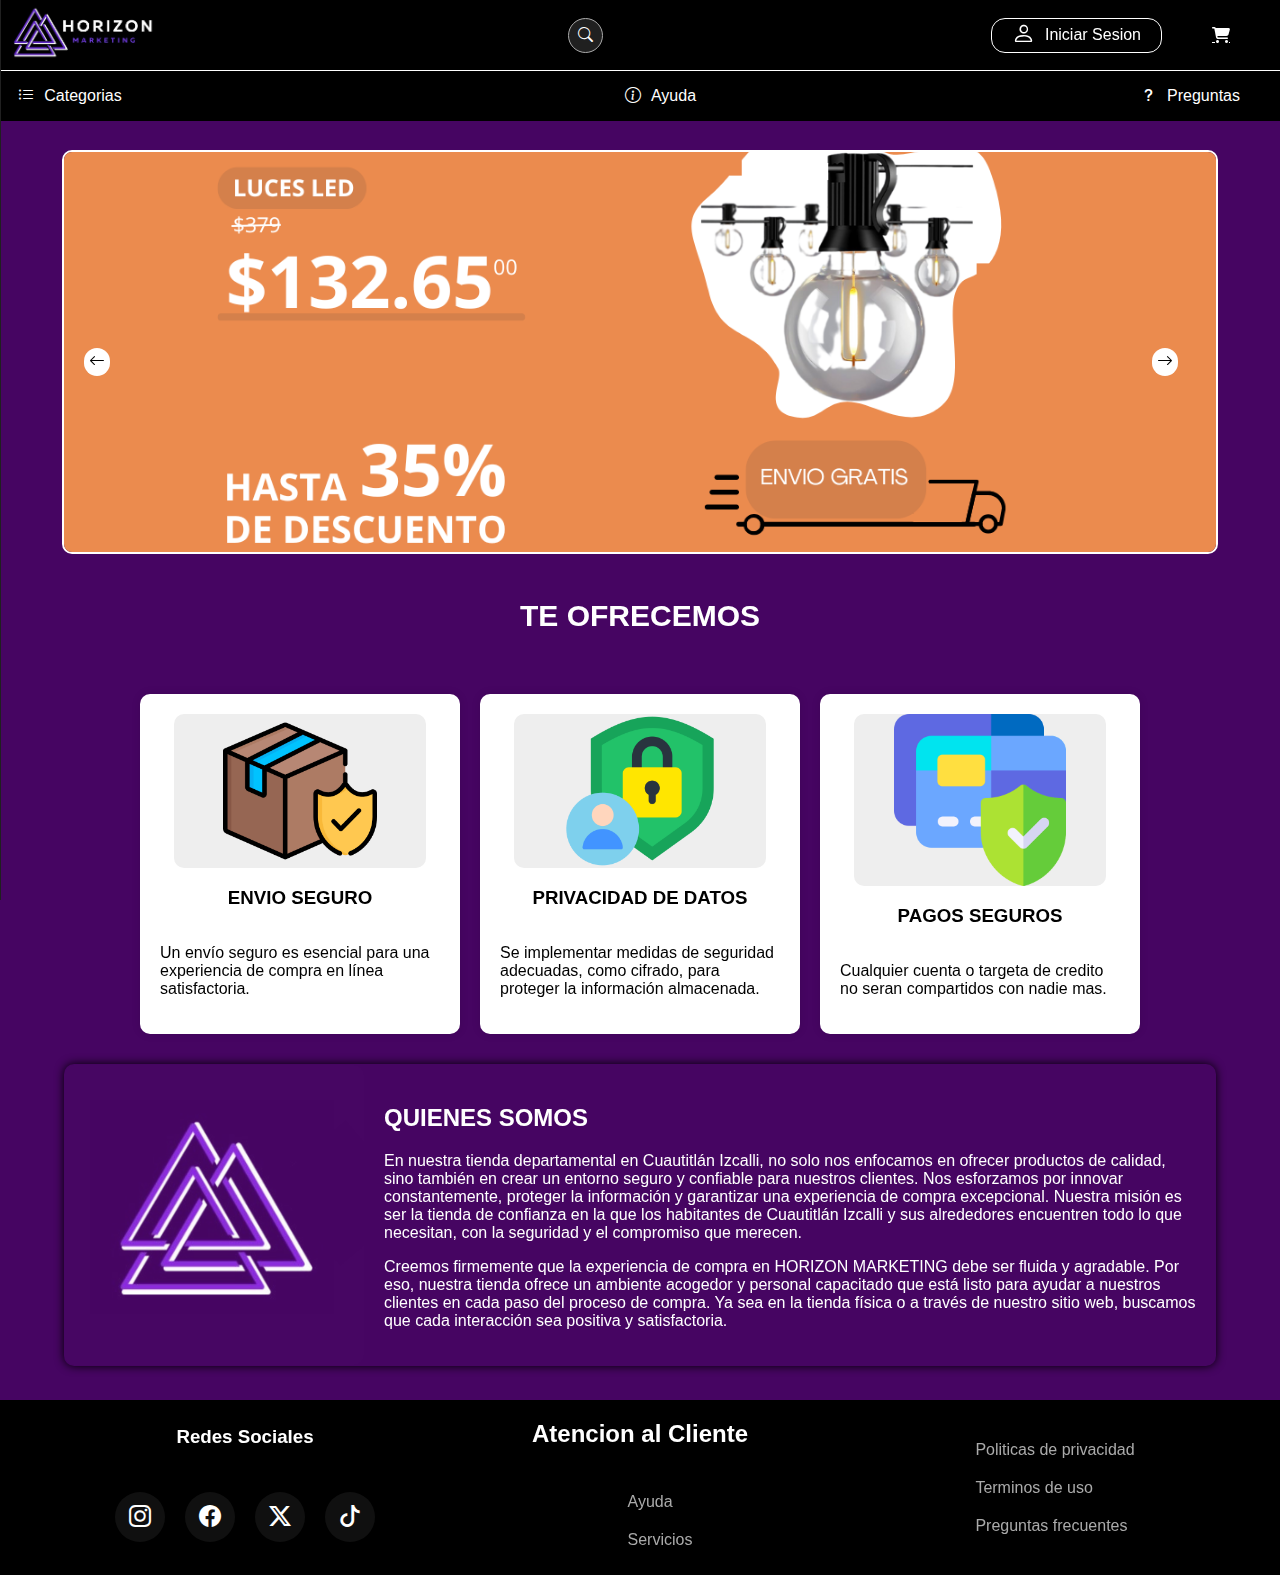
<file: HORIZON_ARR3GU1N/index.html>
<!DOCTYPE html>
<html lang="en">

<head>
    <meta charset="UTF-8">
    <meta name="viewport" content="width=device-width, initial-scale=1.0">
    <title>Principal</title>
    <link rel="stylesheet" href="css/index-styles.css">
    <link rel="stylesheet" href="https://cdn.jsdelivr.net/npm/bootstrap-icons@1.11.3/font/bootstrap-icons.min.css">
    <link rel="stylesheet" href="https://cdnjs.cloudflare.com/ajax/libs/font-awesome/6.2.1/css/all.min.css">
</head>
<body>

    <nav class="navegacion">
        <div class="logo">
            <img src="img/logo.jpg" alt="">
        </div>
        <div class="box-buscador">
            <input type="search" id="inp-buscador" placeholder="Buscar..." required>
            <label for="inp-buscador"><i class="bi bi-search"></i></label>
        </div>
        <div class="navegacion-box">
            <div class="registrar">
                <a href="login.html"><i class="bi bi-person"></i>Iniciar Sesion</a>
            </div>
            <div class="carrito">
                <a href="carrito.html"><i class="fas fa-shopping-cart"></i></a>
            </div>
            <div class="btn-menu">
                <button onclick="abrirMenu()"><i class="bi bi-list"></i></button>
            </div>
        </div>
        <div class="nav-1">
            <a class="btn-verCategoria" href=""><i class="bi bi-list-ul"></i>Categorias</a>
            <a class="Ayuda" href=""><i class="bi bi-info-circle"></i>Ayuda</a>
            <a class="Preguntas" href=""><i class="bi bi-question-lg"></i>Preguntas</a>
            <div class="categorias">
                <div class="box-categoria">
                    <a href="categorias/casa.html">
                        <img src="img/casa.png">
                        <h4>Hogar</h4>
                    </a>
                </div>
                <div class="box-categoria">
                    <a href="">
                        <img src="img/electrodomesticos.png">
                        <h4>Electrodomesticos</h4>
                    </a>
                </div>
                <div class="box-categoria">
                    <a href="">
                        <img src="img/ropa.png">
                        <h4>Ropa</h4>
                    </a>
                </div>
                <div class="box-categoria">
                    <a href="categorias/Baño.html">
                        <img src="img/baño.png">
                        <h4>Baño</h4>
                    </a>
                </div>
                <div class="box-categoria">
                    <a href="">
                        <img src="img/maquillage.png">
                        <h4>Maquillage</h4>
                    </a>
                </div>
                <div class="box-categoria">
                    <a href="">
                        <img src="img/jugetes.png">
                        <h4>Juegetes</h4>
                    </a>
                </div>
                <div class="box-categoria">
                    <a href="categorias/muebles.html">
                        <img src="img/muebles.png">
                        <h4>Muebles</h4>
                    </a>
                </div>
            </div>
        </div>
    </nav>

    <div class="menu">
        <h2>Menu</h2>
        <button id="cerrarMenu" onclick="cerrarMenu()">&times;</button>
        <ul class="ul-1-from-menu">
            <li><button onclick="abrirCategoriasDeMenu()"><i class="bi bi-list-ul"></i>Categorias</button></li>
            <li><a href="login.html"><i class="bi bi-person"></i>Iniciar Sesion</a></li>
            <li><a href="carrito.html"><i class="fas fa-shopping-cart"></i>Carrito</a></li>
            <li><button onclick="apaBusquedaFlotante()"><i class="bi bi-search"></i>Buscar</button></li>
        </ul>
        <ul class="ul-2-from-menu">
            <li><a href="#"><i class="bi bi-info-circle"></i>Ayuda</a></li>
            <li><a href="#"><i class="bi bi-question-lg"></i>Preguntas</a></li>
        </ul>
    </div>

    <div class="busqueda-from-menu">
        <div class="box-btn">
            <button id="desBusquedaFlotante" onclick="desBusquedaFlotante()"> &times;</button>
        </div>
        <h2>Buscador</h2>
        <p>Ingresa el articulo que quieres buscar.</p>
        <div class="box-inp-busqueda">
            <label for=""><i class="bi bi-search"></i></label>
            <input type="text" placeholder="Buscar...">
        </div>
    </div>

    <div class="categorias-form-menu">
        <h2>Categorias</h2>
        <button onclick="cerrarCategoriasDeMenu()">&times;</button>
        <ul>
            <li>
                <a href="categorias/casa.html">
                    <img src="img/casa.png" alt="">
                    <h4>Hogar</h4>
                </a>
            </li>
            <li>
                <a href="">
                    <img src="img/electrodomesticos.png" alt="">
                    <h4>Electrodomesticos</h4>
                </a>
            </li>
            <li>
                <a href="">
                    <img src="img/ropa.png" alt="">
                    <h4>Ropa</h4>
                </a>
            </li>
            <li>
                <a href="">
                    <img src="img/baño.png" alt="">
                    <h4>Baño</h4>
                </a>
            </li>
            <li>
                <a href="">
                    <img src="img/maquillage.png" alt="">
                    <h4>Maquillage</h4>
                </a>
            </li>
            <li>
                <a href="">
                    <img src="img/jugetes.png" alt="">
                    <h4>Juguetes</h4>
                </a>
            </li>
            <li>
                <a href="categorias/muebles.html">
                    <img src="img/muebles.png" alt="">
                    <h4>Muebles</h4>
                </a>
            </li>
        </ul>
    </div>

    <!--
    <div class="root">
        <div class="media"> -->
            <div class="box-cate">
                <div class="box-carosel-ofertas">
                    <div class="boxes">
                        <img src="img/anuncios/oferta1.png" alt="">
                    </div>
                    <div class="boxes">
                        <img src="img/anuncios/oferta2.png" alt="">
                    </div>
                    <div class="boxes">
                        <img src="img/anuncios/oferta3.png" alt="">
                    </div>
                </div>
                <ul class="puntos">
                    <li class="punto punto1"><i class="bi bi-arrow-left"></i></li>
                    <li class="punto punto2"><i class="bi bi-arrow-right"></i></li>
                </ul>
            </div>
            <h2 class="titulo-1">TE OFRECEMOS</h2>
            <div class="box-acciones">
                <div class="box">
                    <div class="box-img">
                        <img src="./img/ofrecimientos/seguro-de-entrega.png" alt="">
                    </div>
                    <h3>ENVIO SEGURO</h3>
                    <p>Un envío seguro es esencial para una experiencia de compra en línea satisfactoria.</p>
                </div>
                <div class="box">
                    <div class="box-img">
                        <img src="./img/ofrecimientos/informacion-personal.png" alt="">
                    </div>
                    <h3>PRIVACIDAD DE DATOS</h3>
                    <p>Se implementar medidas de seguridad adecuadas, como cifrado, para proteger la información almacenada.</p>
                </div>
                <div class="box">
                    <div class="box-img">
                        <img src="./img/ofrecimientos/pago-seguro.png" alt="">
                    </div>
                    <h3>PAGOS SEGUROS</h3>
                    <p>Cualquier cuenta o targeta de credito no seran compartidos con nadie mas.</p>
                </div>
            </div>
            <div class="box-des-1">
                <div class="quienesSomos">
                    <img class="logo-img-somos" src="img/logo-1_2.png" alt="">
                    <div class="info">
                        <h2>QUIENES SOMOS</h2>
                        <p>En nuestra tienda departamental en Cuautitlán Izcalli, no solo nos enfocamos en ofrecer productos de calidad, sino también en crear un entorno seguro y confiable para nuestros clientes. Nos esforzamos por innovar constantemente, proteger la información y garantizar una experiencia de compra excepcional. Nuestra misión es ser la tienda de confianza en la que los habitantes de Cuautitlán Izcalli y sus alrededores encuentren todo lo que necesitan, con la seguridad y el compromiso que merecen.</p>
                        <p>Creemos firmemente que la experiencia de compra en HORIZON MARKETING debe ser fluida y agradable. Por eso, nuestra tienda ofrece un ambiente acogedor y personal capacitado que está listo para ayudar a nuestros clientes en cada paso del proceso de compra. Ya sea en la tienda física o a través de nuestro sitio web, buscamos que cada interacción sea positiva y satisfactoria.</p>
                    </div>
                </div>
            </div>
            <br>
            <br><br>
        <!-- </div> 
    </div>-->
    <footer>
        <div class="redes">
            <h3>Redes Sociales</h3>
            <ul>
                <li>
                    <a class="btn-ins" href="#">
                        <i class="bi bi-instagram"></i>
                        <span>Instagram</span>
                    </a>
                </li>
                <li>
                    <a class="btn-face" href="#">
                        <i class="bi bi-facebook"></i>
                        <span>Facebook</span>
                    </a>
                </li>
                <li>
                    <a class="btn-x" href="#">
                        <i class="bi bi-twitter-x"></i>
                        <span>Twitter</span>
                    </a>
                </li>
                <li>
                    <a class="btn-tiktok" href="#">
                        <i class="bi bi-tiktok"></i>
                        <span>TikTok</span>
                    </a>
                </li>
            </ul>
        </div>
        <div class="atencionCliente">
            <h2>Atencion al Cliente</h2>
            <ul>
                <li><a href="#">Ayuda</a></li>
                <li><a href="#">Servicios</a></li>
            </ul>
        </div>
        <div class="politicas">
            <ul>
                <li><a href="#">Politicas de privacidad</a></li>
                <li><a href="#">Terminos de uso</a></li>
                <li><a href="#">Preguntas frecuentes</a></li>
            </ul>
        </div>
    </footer>

    <script src="./js/index-script.js"></script>
</body>

</html>
</file>
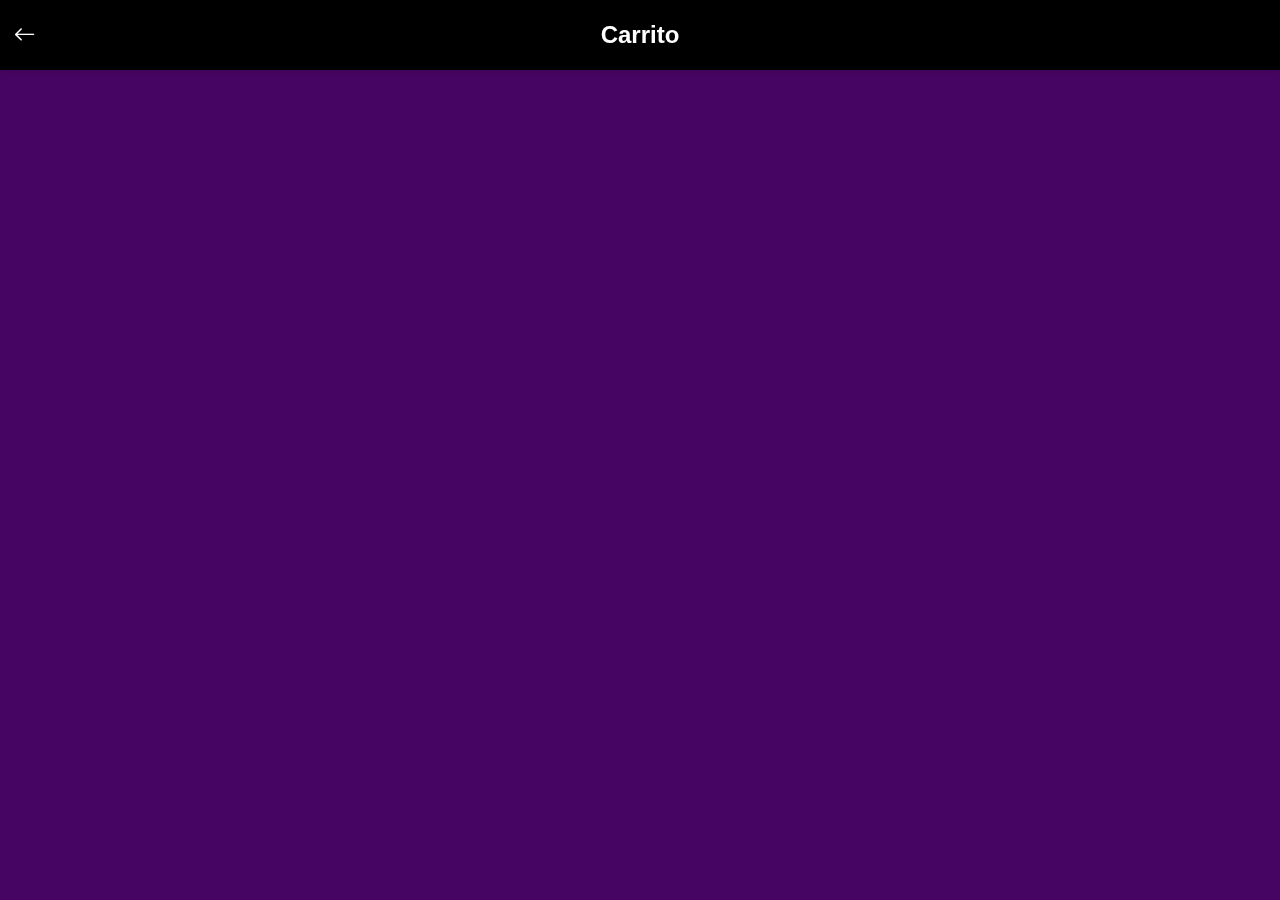
<file: HORIZON_ARR3GU1N/carrito.html>
<!DOCTYPE html>
<html lang="en">
<head>
    <meta charset="UTF-8">
    <meta name="viewport" content="width=device-width, initial-scale=1.0">
    <title>Document</title>
    <link rel="stylesheet" href="css/carrito.css">
    <link rel="stylesheet" href="https://cdn.jsdelivr.net/npm/bootstrap-icons@1.11.3/font/bootstrap-icons.min.css">
</head>
<body>
    
    <nav class="navegacion">
        <div class="link-regresar">
            <a href="index.html">
                <i class="bi bi-arrow-left"></i>
            </a>
        </div>
        <div class="title">
            <h2>Carrito</h2>
        </div>
    </nav>

</body>
</html>
</file>
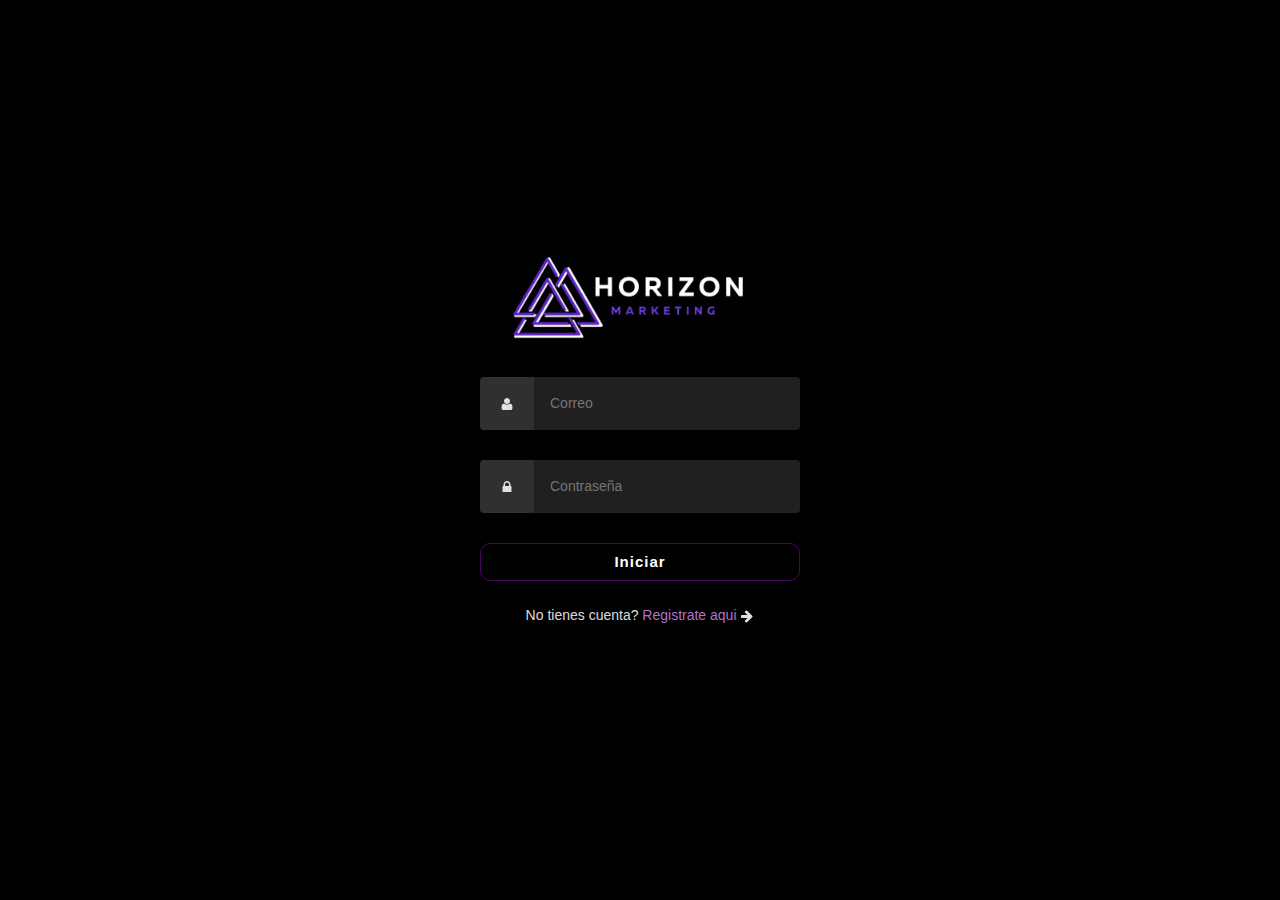
<file: HORIZON_ARR3GU1N/login.html>
<!DOCTYPE html>
<html lang="en">
<head>
    <meta charset="UTF-8">
    <meta name="viewport" content="width=device-width, initial-scale=1.0">
    <title>login</title>
   <link rel="stylesheet" href="css/login-styles.css">
</head>
<body class="align">

    <div class="grid">
      <form action="https://httpbin.org/post" method="POST" class="form login">
        
        <img src="img/logo.jpg" alt="" style="display: block; margin-left: auto; margin-right: auto; width: 300px;">
            <div class="form__field">
          <label for="login__username"><svg class="icon">
              <use xlink:href="#icon-user"></use>
            </svg><span class="hidden">username</span></label>
          <input autocomplete="username" id="login__username" type="text" name="username" class="form__input" placeholder="Correo" required>
        </div>
  
        <div class="form__field">
          <label for="login__password"><svg class="icon">
              <use xlink:href="#icon-lock"></use>
            </svg><span class="hidden">password</span></label>
          <input id="login__password" type="password" name="password" class="form__input" placeholder="Contraseña" required>
        </div>
  
        <div class="form__field">
          <input type="submit" value="Iniciar">
        </div>
  
      </form>
  
      <p class="text--center">No tienes cuenta? <a href="registrar.html">Registrate aqui</a> <svg class="icon">
          <use xlink:href="#icon-arrow-right"></use>
        </svg></p>
  
    </div>
  
    <svg xmlns="http://www.w3.org/2000/svg" class="icons">
      <symbol id="icon-arrow-right" viewBox="0 0 1792 1792">
        <path d="M1600 960q0 54-37 91l-651 651q-39 37-91 37-51 0-90-37l-75-75q-38-38-38-91t38-91l293-293H245q-52 0-84.5-37.5T128 1024V896q0-53 32.5-90.5T245 768h704L656 474q-38-36-38-90t38-90l75-75q38-38 90-38 53 0 91 38l651 651q37 35 37 90z" />
      </symbol>
      <symbol id="icon-lock" viewBox="0 0 1792 1792">
        <path d="M640 768h512V576q0-106-75-181t-181-75-181 75-75 181v192zm832 96v576q0 40-28 68t-68 28H416q-40 0-68-28t-28-68V864q0-40 28-68t68-28h32V576q0-184 132-316t316-132 316 132 132 316v192h32q40 0 68 28t28 68z" />
      </symbol>
      <symbol id="icon-user" viewBox="0 0 1792 1792">
        <path d="M1600 1405q0 120-73 189.5t-194 69.5H459q-121 0-194-69.5T192 1405q0-53 3.5-103.5t14-109T236 1084t43-97.5 62-81 85.5-53.5T538 832q9 0 42 21.5t74.5 48 108 48T896 971t133.5-21.5 108-48 74.5-48 42-21.5q61 0 111.5 20t85.5 53.5 62 81 43 97.5 26.5 108.5 14 109 3.5 103.5zm-320-893q0 159-112.5 271.5T896 896 624.5 783.5 512 512t112.5-271.5T896 128t271.5 112.5T1280 512z" />
      </symbol>
    </svg>
  
  </body>
</html>
</file>
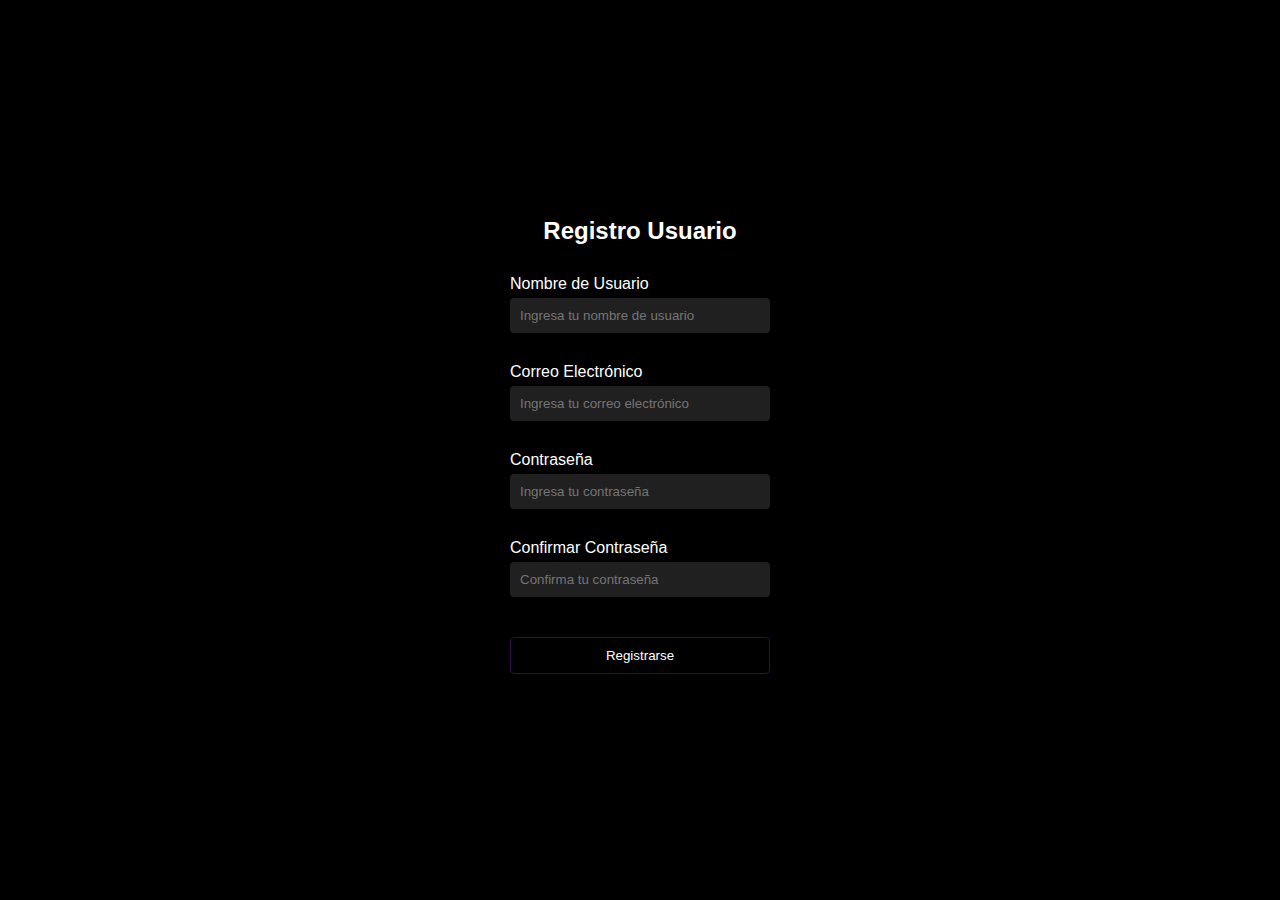
<file: HORIZON_ARR3GU1N/registrar.html>
<!DOCTYPE html>
<html lang="es">
<head>
    <meta charset="UTF-8">
    <meta name="viewport" content="width=device-width, initial-scale=1.0">
    <title>Formulario de Registro</title>
    <link rel="stylesheet" href="css/registrar-styles.css">
</head>
<body>
    <div class="container">
        <h2>Registro Usuario</h2>
        <form id="registerForm" onsubmit="return validateForm()">
            <div class="box-input">
                <label for="username">Nombre de Usuario</label>
                <input type="text" id="username" name="username" placeholder="Ingresa tu nombre de usuario">
            </div>
            <div class="box-input">
                <label for="email">Correo Electrónico</label>
                <input type="email" id="email" name="email" placeholder="Ingresa tu correo electrónico">
            </div>
            <div class="box-input">
                <label for="password">Contraseña</label>
                <input type="password" id="password" name="password" placeholder="Ingresa tu contraseña">
            </div>
            <div class="box-input">
                <label for="confirmPassword">Confirmar Contraseña</label>
                <input type="password" id="confirmPassword" name="confirmPassword" placeholder="Confirma tu contraseña">
            </div>
            <button type="submit">Registrarse</button>
        </form>
        <p id="errorMessage" class="error"></p>
    </div>
    <script src="js/registrar-script.js"></script>
</body>
</html>
</file>
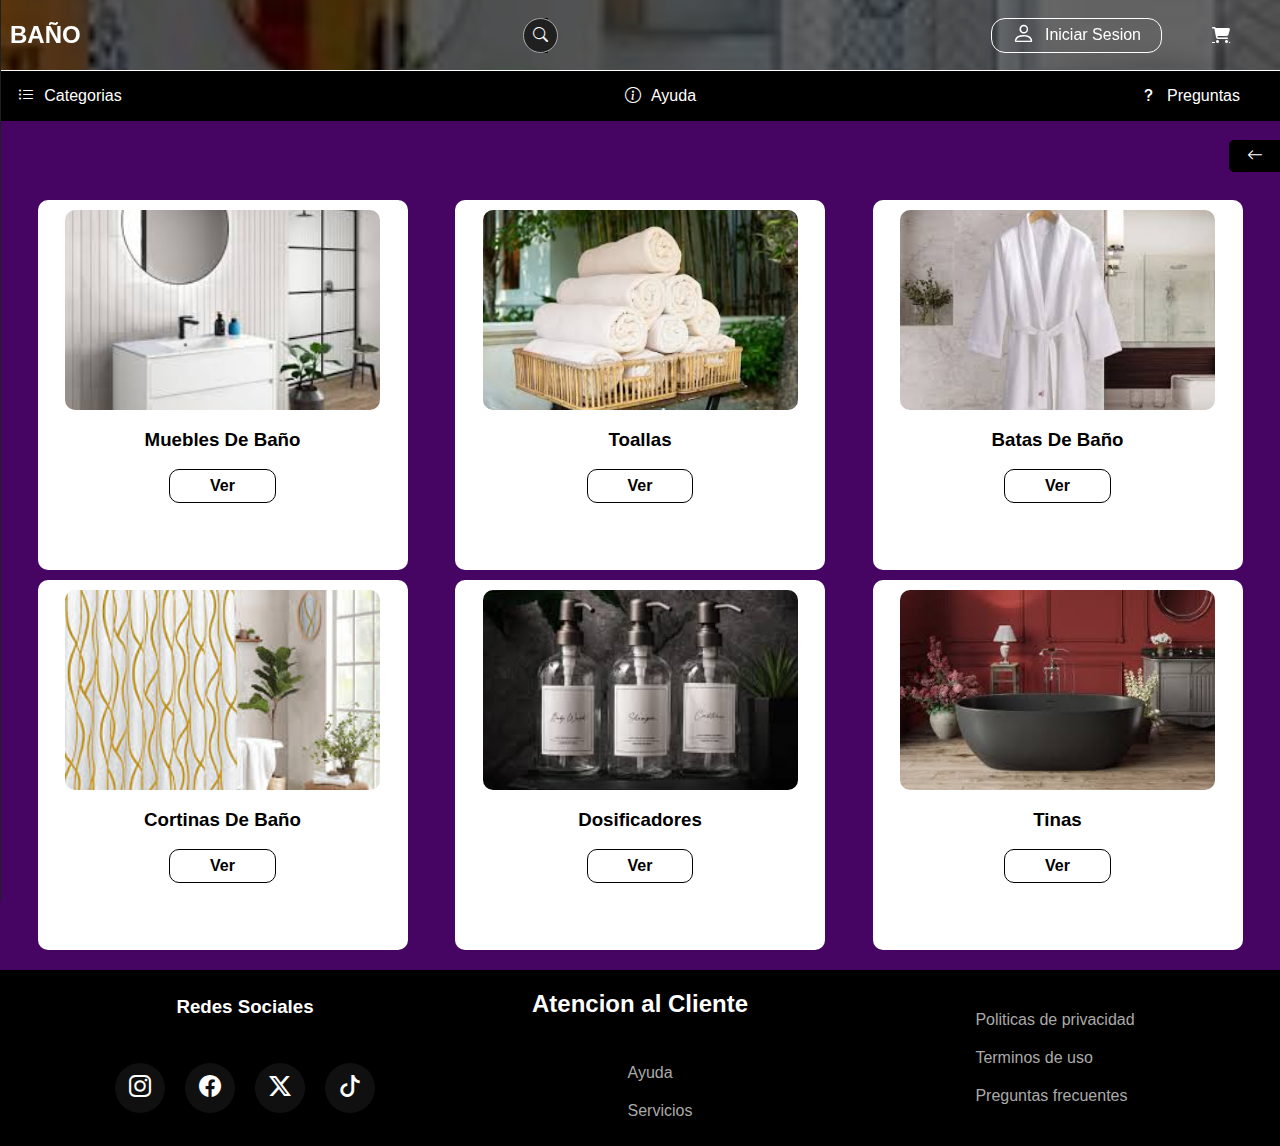
<file: HORIZON_ARR3GU1N/categorias/Baño.html>
<!DOCTYPE html>
<html lang="en">
<head>
    <meta charset="UTF-8">
    <meta name="viewport" content="width=device-width, initial-scale=1.0">
    <title>HOGAR</title>
    <link rel="stylesheet" href="../css/categoria.css">
    <link rel="stylesheet" href="https://cdn.jsdelivr.net/npm/bootstrap-icons@1.11.3/font/bootstrap-icons.min.css">
    <link rel="stylesheet" href="https://cdnjs.cloudflare.com/ajax/libs/font-awesome/6.2.1/css/all.min.css">
</head>
<body>
    
    <nav class="navegacion">
        <img src="../img/baño/Titulo.jpg" alt="">
        <div class="cat">
            <h2>BAÑO</h2>
        </div>
        <div class="box-buscador">
            <input type="search" id="inp-buscador" placeholder="Buscar..." required>
            <label for="inp-buscador"><i class="bi bi-search"></i></label>
        </div>
        <div class="navegacion-box">
            <div class="registrar">
                <a href="../login.html"><i class="bi bi-person"></i>Iniciar Sesion</a>
            </div>
            <div class="carrito">
                <a href="../carrito.html"><i class="fas fa-shopping-cart"></i></a>
            </div>
            <div class="btn-menu">
                <button onclick="abrirMenu()"><i class="bi bi-list"></i></button>
            </div>
        </div>
        <div class="nav-1">
            <a class="btn-verCategoria" href=""><i class="bi bi-list-ul"></i>Categorias</a>
            <a class="Ayuda" href=""><i class="bi bi-info-circle"></i>Ayuda</a>
            <a class="Preguntas" href=""><i class="bi bi-question-lg"></i>Preguntas</a>
            <div class="categorias">
                <div class="box-categoria">
                    <a href="../categorias/casa.html">
                        <img src="../img/casa.png">
                        <h4>Hogar</h4>
                    </a>
                </div>
                <div class="box-categoria">
                    <a href="">
                        <img src="../img/electrodomesticos.png">
                        <h4>Electrodomesticos</h4>
                    </a>
                </div>
                <div class="box-categoria">
                    <a href="">
                        <img src="../img/ropa.png">
                        <h4>Ropa</h4>
                    </a>
                </div>
                <div class="box-categoria">
                    <a href="../categorias/Baño.html">
                        <img src="../img/baño.png">
                        <h4>Baño</h4>
                    </a>
                </div>
                <div class="box-categoria">
                    <a href="">
                        <img src="../img/maquillage.png">
                        <h4>Maquillage</h4>
                    </a>
                </div>
                <div class="box-categoria">
                    <a href="">
                        <img src="../img/jugetes.png">
                        <h4>Juegetes</h4>
                    </a>
                </div>
                <div class="box-categoria">
                    <a href="../categorias/muebles.html">
                        <img src="../img/muebles.png">
                        <h4>Muebles</h4>
                    </a>
                </div>
            </div>
        </div>
        <a class="btn-regresar" href="../index.html"><i class="bi bi-arrow-left"></i></a>
    </nav>

    <div class="menu">
        <h2>Menu</h2>
        <button id="cerrarMenu" onclick="cerrarMenu()">&times;</button>
        <ul class="ul-1-from-menu">
            <li><button onclick="abrirCategoriasDeMenu()"><i class="bi bi-list-ul"></i>Categorias</button></li>
            <li><a href="../login.html"><i class="bi bi-person"></i>Iniciar Sesion</a></li>
            <li><a href="../carrito.html"><i class="fas fa-shopping-cart"></i>Carrito</a></li>
            <li><button onclick="apaBusquedaFlotante()"><i class="bi bi-search"></i>Buscar</button></li>
        </ul>
        <ul class="ul-2-from-menu">
            <li><a href="#"><i class="bi bi-info-circle"></i>Ayuda</a></li>
            <li><a href="#"><i class="bi bi-question-lg"></i>Preguntas</a></li>
        </ul>
    </div>

    <div class="busqueda-from-menu">
        <div class="box-btn">
            <button id="desBusquedaFlotante" onclick="desBusquedaFlotante()"> &times;</button>
        </div>
        <h2>Buscador</h2>
        <p>Ingresa el articulo que quieres buscar.</p>
        <div class="box-inp-busqueda">
            <label for=""><i class="bi bi-search"></i></label>
            <input type="text" placeholder="Buscar...">
        </div>
    </div>

    <div class="categorias-form-menu">
        <h2>Categorias</h2>
        <button onclick="cerrarCategoriasDeMenu()">&times;</button>
        <ul>
            <li>
                <a href="../categorias/casa.html">
                    <img src="../img/casa.png" alt="">
                    <h4>Hogar</h4>
                </a>
            </li>
            <li>
                <a href="">
                    <img src="../img/electrodomesticos.png" alt="">
                    <h4>Electrodomesticos</h4>
                </a>
            </li>
            <li>
                <a href="">
                    <img src="../img/ropa.png" alt="">
                    <h4>Ropa</h4>
                </a>
            </li>
            <li>
                <a href="">
                    <img src="../img/baño.png" alt="">
                    <h4>Baño</h4>
                </a>
            </li>
            <li>
                <a href="">
                    <img src="../img/maquillage.png" alt="">
                    <h4>Maquillage</h4>
                </a>
            </li>
            <li>
                <a href="">
                    <img src="../img/jugetes.png" alt="">
                    <h4>Juguetes</h4>
                </a>
            </li>
            <li>
                <a href="../categorias/muebles.html">
                    <img src="../img/muebles.png" alt="">
                    <h4>Muebles</h4>
                </a>
            </li>
        </ul>
    </div>

    <div class="contenedor">
        <div class="producto">
            <div class="box-img">
                <img src="../img/baño/sc1.jpg" alt="">
            </div>
            <h3>Muebles De Baño</h3>
            <a href="../Productos/Productos_Baño.html">Ver</a>
        </div>
        <div class="producto">
            <div class="box-img">
                <img src="../img/baño/sc2.jpg" alt="">
            </div>
            <h3>Toallas</h3>
            <a href="../Productos/Productos_Toallas.html">Ver</a>
        </div>
        <div class="producto">
            <div class="box-img">
                <img src="../img/baño/sc3.jpg" alt="">
            </div>
            <h3>Batas De Baño</h3>
            <a href="">Ver</a>
        </div>
        <div class="producto">
            <div class="box-img">
                <img src="../img/baño/sc4.jpg" alt="">
            </div>
            <h3>Cortinas De Baño</h3>
            <a href="">Ver</a>
        </div>
        <div class="producto">
            <div class="box-img">
                <img src="../img/baño/sc5.jpg" alt="">
            </div>
            <h3>Dosificadores</h3>
            <a href="">Ver</a>
        </div>
        <div class="producto">
            <div class="box-img">
                <img src="../img/baño/sc6.jpg" alt="">
            </div>
            <h3>Tinas</h3>
            <a href="">Ver</a>
        </div>
    </div>
    <footer>
        <div class="redes">
            <h3>Redes Sociales</h3>
            <ul>
                <li>
                    <a class="btn-ins" href="#">
                        <i class="bi bi-instagram"></i>
                        <span>Instagram</span>
                    </a>
                </li>
                <li>
                    <a class="btn-face" href="#">
                        <i class="bi bi-facebook"></i>
                        <span>Facebook</span>
                    </a>
                </li>
                <li>
                    <a class="btn-x" href="#">
                        <i class="bi bi-twitter-x"></i>
                        <span>Twitter</span>
                    </a>
                </li>
                <li>
                    <a class="btn-tiktok" href="#">
                        <i class="bi bi-tiktok"></i>
                        <span>TikTok</span>
                    </a>
                </li>
            </ul>
        </div>
        <div class="atencionCliente">
            <h2>Atencion al Cliente</h2>
            <ul>
                <li><a href="#">Ayuda</a></li>
                <li><a href="#">Servicios</a></li>
            </ul>
        </div>
        <div class="politicas">
            <ul>
                <li><a href="#">Politicas de privacidad</a></li>
                <li><a href="#">Terminos de uso</a></li>
                <li><a href="#">Preguntas frecuentes</a></li>
            </ul>
        </div>
    </footer>

    <script src="../js/categorias-script.js"></script>
</body>
</html>
</file>
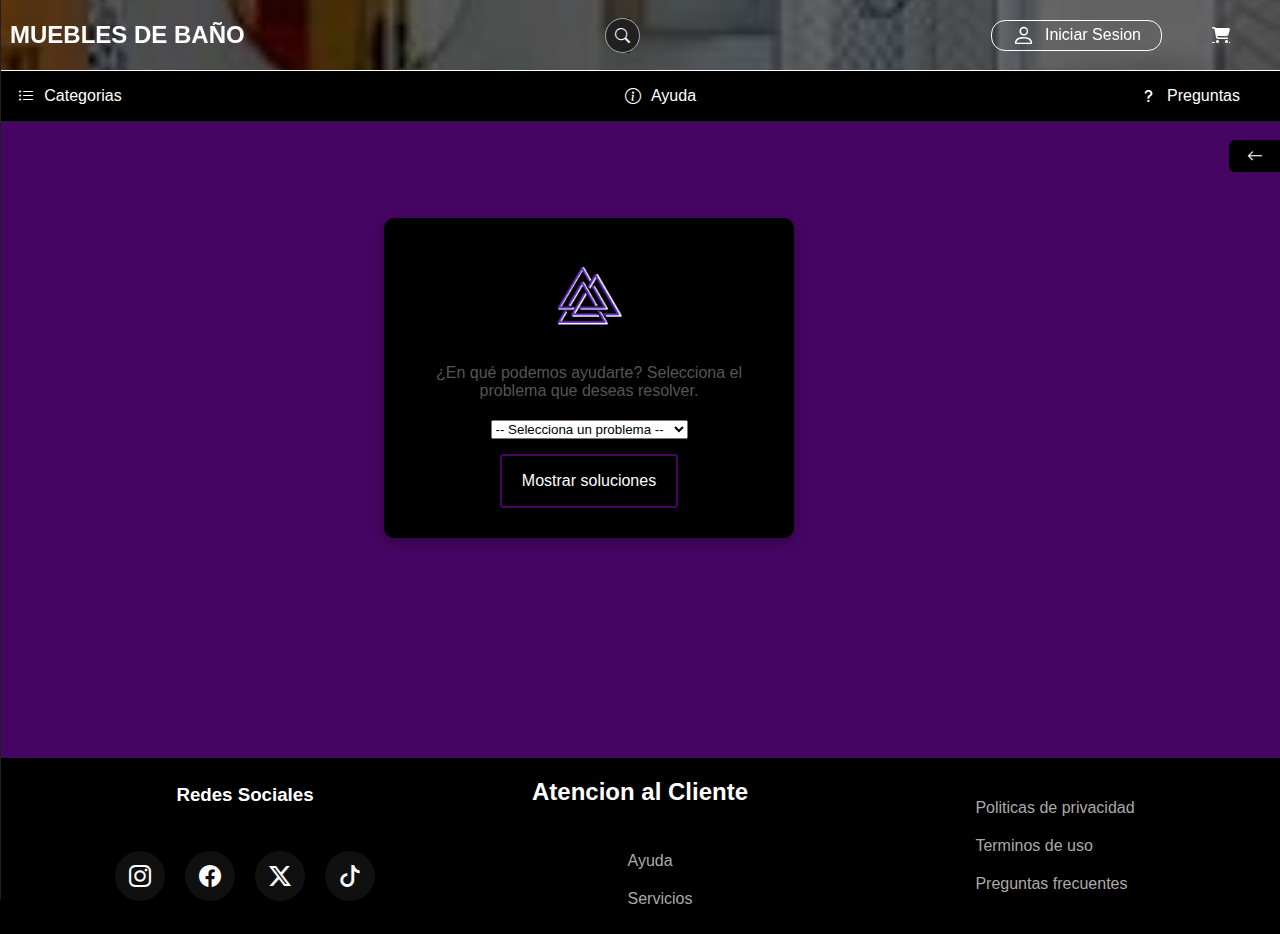
<file: HORIZON_ARR3GU1N/Productos/Ayuda.html>
<html lang="en">
<head>
    <meta charset="UTF-8">
    <meta name="viewport" content="width=device-width, initial-scale=1.0">
    <title>HOGAR</title>
    <link rel="stylesheet" href="../css/Ayuda.css">
    <link rel="stylesheet" href="https://cdn.jsdelivr.net/npm/bootstrap-icons@1.11.3/font/bootstrap-icons.min.css">
    <link rel="stylesheet" href="https://cdnjs.cloudflare.com/ajax/libs/font-awesome/6.2.1/css/all.min.css">
</head>
<body>
    
    <nav class="navegacion">
        <img src="../img/baño/Titulo.jpg" alt="">
        <div class="cat">
            <h2>MUEBLES DE BAÑO</h2>
        </div>
        <div class="box-buscador">
            <input type="search" id="inp-buscador" placeholder="Buscar..." required>
            <label for="inp-buscador"><i class="bi bi-search"></i></label>
        </div>
        <div class="navegacion-box">
            <div class="registrar">
                <a href="../login.html"><i class="bi bi-person"></i>Iniciar Sesion</a>
            </div>
            <div class="carrito">
                <a href="../carrito.html"><i class="fas fa-shopping-cart"></i></a>
            </div>
            <div class="btn-menu">
                <button onclick="abrirMenu()"><i class="bi bi-list"></i></button>
            </div>
        </div>
        <div class="nav-1">
            <a class="btn-verCategoria" href=""><i class="bi bi-list-ul"></i>Categorias</a>
            <a class="Ayuda" href=""><i class="bi bi-info-circle"></i>Ayuda</a>
            <a class="Preguntas" href=""><i class="bi bi-question-lg"></i>Preguntas</a>
            <div class="categorias">
                <div class="box-categoria">
                    <a href="../categorias/casa.html">
                        <img src="../img/casa.png">
                        <h4>Hogar</h4>
                    </a>
                </div>
                <div class="box-categoria">
                    <a href="">
                        <img src="../img/electrodomesticos.png">
                        <h4>Electrodomesticos</h4>
                    </a>
                </div>
                <div class="box-categoria">
                    <a href="">
                        <img src="../img/ropa.png">
                        <h4>Ropa</h4>
                    </a>
                </div>
                <div class="box-categoria">
                    <a href="../categorias/Baño.html">
                        <img src="../img/baño.png">
                        <h4>Baño</h4>
                    </a>
                </div>
                <div class="box-categoria">
                    <a href="">
                        <img src="../img/maquillage.png">
                        <h4>Maquillage</h4>
                    </a>
                </div>
                <div class="box-categoria">
                    <a href="">
                        <img src="../img/jugetes.png">
                        <h4>Juegetes</h4>
                    </a>
                </div>
                <div class="box-categoria">
                    <a href="../categorias/muebles.html">
                        <img src="../img/muebles.png">
                        <h4>Muebles</h4>
                    </a>
                </div>
            </div>
        </div>
        <a class="btn-regresar" href="../index.html"><i class="bi bi-arrow-left"></i></a>
    </nav>

    <div class="menu">
        <h2>Menu</h2>
        <button id="cerrarMenu" onclick="cerrarMenu()">&times;</button>
        <ul class="ul-1-from-menu">
            <li><button onclick="abrirCategoriasDeMenu()"><i class="bi bi-list-ul"></i>Categorias</button></li>
            <li><a href="../login.html"><i class="bi bi-person"></i>Iniciar Sesion</a></li>
            <li><a href="../carrito.html"><i class="fas fa-shopping-cart"></i>Carrito</a></li>
            <li><button onclick="apaBusquedaFlotante()"><i class="bi bi-search"></i>Buscar</button></li>
        </ul>
        <ul class="ul-2-from-menu">
            <li><a href="#"><i class="bi bi-info-circle"></i>Ayuda</a></li>
            <li><a href="#"><i class="bi bi-question-lg"></i>Preguntas</a></li>
        </ul>
    </div>

    <div class="busqueda-from-menu">
        <div class="box-btn">
            <button id="desBusquedaFlotante" onclick="desBusquedaFlotante()"> &times;</button>
        </div>
        <h2>Buscador</h2>
        <p>Ingresa el articulo que quieres buscar.</p>
        <div class="box-inp-busqueda">
            <label for=""><i class="bi bi-search"></i></label>
            <input type="text" placeholder="Buscar...">
        </div>
    </div>

    <div class="categorias-form-menu">
        <h2>Categorias</h2>
        <button onclick="cerrarCategoriasDeMenu()">&times;</button>
        <ul>
            <li>
                <a href="../categorias/casa.html">
                    <img src="../img/casa.png" alt="">
                    <h4>Hogar</h4>
                </a>
            </li>
            <li>
                <a href="">
                    <img src="../img/electrodomesticos.png" alt="">
                    <h4>Electrodomesticos</h4>
                </a>
            </li>
            <li>
                <a href="">
                    <img src="../img/ropa.png" alt="">
                    <h4>Ropa</h4>
                </a>
            </li>
            <li>
                <a href="">
                    <img src="../img/baño.png" alt="">
                    <h4>Baño</h4>
                </a>
            </li>
            <li>
                <a href="">
                    <img src="../img/maquillage.png" alt="">
                    <h4>Maquillage</h4>
                </a>
            </li>
            <li>
                <a href="">
                    <img src="../img/jugetes.png" alt="">
                    <h4>Juguetes</h4>
                </a>
            </li>
            <li>
                <a href="../categorias/muebles.html">
                    <img src="../img/muebles.png" alt="">
                    <h4>Muebles</h4>
                </a>
            </li>
        </ul>
    </div>
</div>
</div>

   ------------AYUDA-------------
   <div class="help-container">
    <img class="logo-img-somos" src="../img/logo-1_2.png" alt="">
    <p>¿En qué podemos ayudarte? Selecciona el problema que deseas resolver.</p>

    <div class="form-group">
        <select id="problemSelect">
            <option value="">-- Selecciona un problema --</option>
            <option value="pago">Problemas de pago</option>
            <option value="envio">Problemas con el envío</option>
            <option value="devoluciones">Problemas con devoluciones</option>
            <option value="cuenta">Problemas con mi cuenta</option>
            <option value="pagina">Problemas con la página web</option>
            <option value="otro">Otro problema</option>
        </select>
    </div>
    <a href="#" class="ov-btn-grow-skew-reverse" onclick="showSolutions()">Mostrar soluciones</a>
</div>
</div>

<!-- Modal -->
<div id="solutionModal" class="modal">
    <div class="modal-content">
        <span class="close-button" onclick="closeModal()">×</span>
        <h2>Soluciones sugeridas</h2>
        <div id="solutionContainer"></div>
    </div>
</div>

<script src="../js/Ayuda.js"></script>
</div>
</div>
    <footer>
        <div class="redes">
            <h3>Redes Sociales</h3>
            <ul>
                <li>
                    <a class="btn-ins" href="#">
                        <i class="bi bi-instagram"></i>
                        <span>Instagram</span>
                    </a>
                </li>
                <li>
                    <a class="btn-face" href="#">
                        <i class="bi bi-facebook"></i>
                        <span>Facebook</span>
                    </a>
                </li>
                <li>
                    <a class="btn-x" href="#">
                        <i class="bi bi-twitter-x"></i>
                        <span>Twitter</span>
                    </a>
                </li>
                <li>
                    <a class="btn-tiktok" href="#">
                        <i class="bi bi-tiktok"></i>
                        <span>TikTok</span>
                    </a>
                </li>
            </ul>
        </div>
        <div class="atencionCliente">
            <h2>Atencion al Cliente</h2>
            <ul>
                <li><a href="#">Ayuda</a></li>
                <li><a href="#">Servicios</a></li>
            </ul>
        </div>
        <div class="politicas">
            <ul>
                <li><a href="#">Politicas de privacidad</a></li>
                <li><a href="#">Terminos de uso</a></li>
                <li><a href="#">Preguntas frecuentes</a></li>
            </ul>
        </div>
    </footer>

    <script src="../js/categorias-script.js"></script>
</body>
</html>
</file>
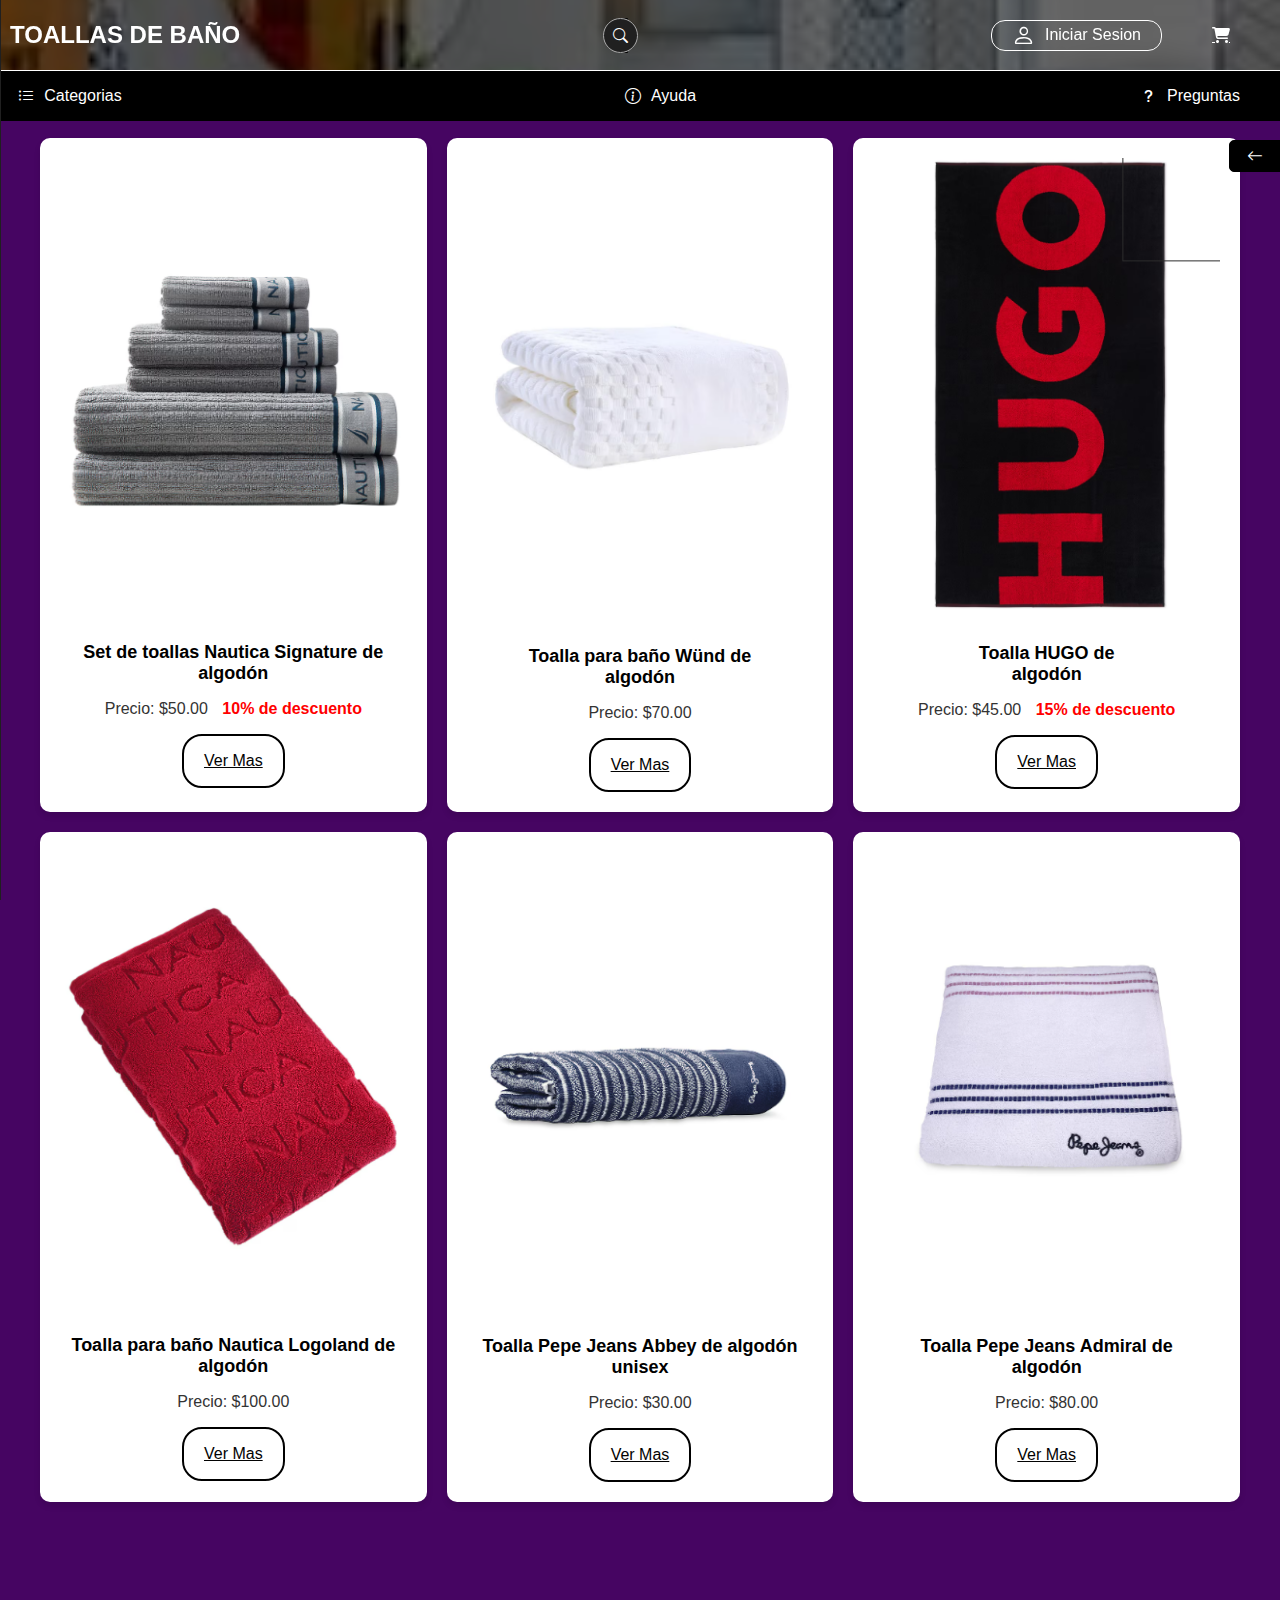
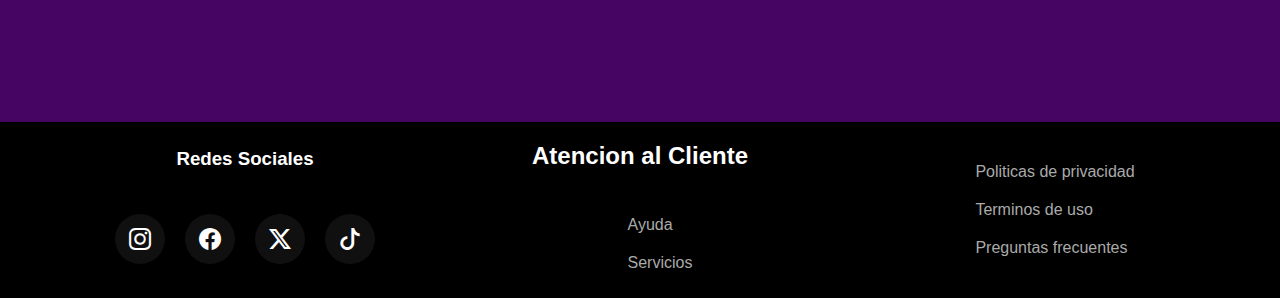
<file: HORIZON_ARR3GU1N/Productos/Productos_Toallas.html>
<html lang="en">
<head>
    <meta charset="UTF-8">
    <meta name="viewport" content="width=device-width, initial-scale=1.0">
    <title>HOGAR</title>
    <link rel="stylesheet" href="../css/Productos_Baño.css">
    <link rel="stylesheet" href="https://cdn.jsdelivr.net/npm/bootstrap-icons@1.11.3/font/bootstrap-icons.min.css">
    <link rel="stylesheet" href="https://cdnjs.cloudflare.com/ajax/libs/font-awesome/6.2.1/css/all.min.css">
</head>
<body>
    
    <nav class="navegacion">
        <img src="../img/baño/Titulo.jpg" alt="">
        <div class="cat">
            <h2>TOALLAS DE BAÑO</h2>
        </div>
        <div class="box-buscador">
            <input type="search" id="inp-buscador" placeholder="Buscar..." required>
            <label for="inp-buscador"><i class="bi bi-search"></i></label>
        </div>
        <div class="navegacion-box">
            <div class="registrar">
                <a href="../login.html"><i class="bi bi-person"></i>Iniciar Sesion</a>
            </div>
            <div class="carrito">
                <a href="../carrito.html"><i class="fas fa-shopping-cart"></i></a>
            </div>
            <div class="btn-menu">
                <button onclick="abrirMenu()"><i class="bi bi-list"></i></button>
            </div>
        </div>
        <div class="nav-1">
            <a class="btn-verCategoria" href=""><i class="bi bi-list-ul"></i>Categorias</a>
            <a class="Ayuda" href=""><i class="bi bi-info-circle"></i>Ayuda</a>
            <a class="Preguntas" href=""><i class="bi bi-question-lg"></i>Preguntas</a>
            <div class="categorias">
                <div class="box-categoria">
                    <a href="../categorias/casa.html">
                        <img src="../img/casa.png">
                        <h4>Hogar</h4>
                    </a>
                </div>
                <div class="box-categoria">
                    <a href="">
                        <img src="../img/electrodomesticos.png">
                        <h4>Electrodomesticos</h4>
                    </a>
                </div>
                <div class="box-categoria">
                    <a href="">
                        <img src="../img/ropa.png">
                        <h4>Ropa</h4>
                    </a>
                </div>
                <div class="box-categoria">
                    <a href="../categorias/Baño.html">
                        <img src="../img/baño.png">
                        <h4>Baño</h4>
                    </a>
                </div>
                <div class="box-categoria">
                    <a href="">
                        <img src="../img/maquillage.png">
                        <h4>Maquillage</h4>
                    </a>
                </div>
                <div class="box-categoria">
                    <a href="">
                        <img src="../img/jugetes.png">
                        <h4>Juegetes</h4>
                    </a>
                </div>
                <div class="box-categoria">
                    <a href="../categorias/muebles.html">
                        <img src="../img/muebles.png">
                        <h4>Muebles</h4>
                    </a>
                </div>
            </div>
        </div>
        <a class="btn-regresar" href="../index.html"><i class="bi bi-arrow-left"></i></a>
    </nav>

    <div class="menu">
        <h2>Menu</h2>
        <button id="cerrarMenu" onclick="cerrarMenu()">&times;</button>
        <ul class="ul-1-from-menu">
            <li><button onclick="abrirCategoriasDeMenu()"><i class="bi bi-list-ul"></i>Categorias</button></li>
            <li><a href="../login.html"><i class="bi bi-person"></i>Iniciar Sesion</a></li>
            <li><a href="../carrito.html"><i class="fas fa-shopping-cart"></i>Carrito</a></li>
            <li><button onclick="apaBusquedaFlotante()"><i class="bi bi-search"></i>Buscar</button></li>
        </ul>
        <ul class="ul-2-from-menu">
            <li><a href="#"><i class="bi bi-info-circle"></i>Ayuda</a></li>
            <li><a href="#"><i class="bi bi-question-lg"></i>Preguntas</a></li>
        </ul>
    </div>

    <div class="busqueda-from-menu">
        <div class="box-btn">
            <button id="desBusquedaFlotante" onclick="desBusquedaFlotante()"> &times;</button>
        </div>
        <h2>Buscador</h2>
        <p>Ingresa el articulo que quieres buscar.</p>
        <div class="box-inp-busqueda">
            <label for=""><i class="bi bi-search"></i></label>
            <input type="text" placeholder="Buscar...">
        </div>
    </div>

    <div class="categorias-form-menu">
        <h2>Categorias</h2>
        <button onclick="cerrarCategoriasDeMenu()">&times;</button>
        <ul>
            <li>
                <a href="../categorias/casa.html">
                    <img src="../img/casa.png" alt="">
                    <h4>Hogar</h4>
                </a>
            </li>
            <li>
                <a href="">
                    <img src="../img/electrodomesticos.png" alt="">
                    <h4>Electrodomesticos</h4>
                </a>
            </li>
            <li>
                <a href="">
                    <img src="../img/ropa.png" alt="">
                    <h4>Ropa</h4>
                </a>
            </li>
            <li>
                <a href="">
                    <img src="../img/baño.png" alt="">
                    <h4>Baño</h4>
                </a>
            </li>
            <li>
                <a href="">
                    <img src="../img/maquillage.png" alt="">
                    <h4>Maquillage</h4>
                </a>
            </li>
            <li>
                <a href="">
                    <img src="../img/jugetes.png" alt="">
                    <h4>Juguetes</h4>
                </a>
            </li>
            <li>
                <a href="../categorias/muebles.html">
                    <img src="../img/muebles.png" alt="">
                    <h4>Muebles</h4>
                </a>
            </li>
        </ul>
    </div>

   ------------PRODUCTOS-------------
   <div class="product-container">
    <div class="product">
        <img src="../img/baño/Toalla1.png" alt="Producto 1">
        <h3>Set de toallas Nautica Signature de algodón</h3>
        <p class="price">Precio: $50.00 <span class="discount">10% de descuento</span></p>
        <a href="#" class="ov-btn-grow-skew-reverse">Ver Mas</a>
    </div>

    <div class="product">
        <img src="../img/baño/Toalla2.png" alt="Producto 2">
        <h3>Toalla para baño Wünd de 
            <br>algodón</h3>
        <p class="price">Precio: $70.00</p>
        <a href="#" class="ov-btn-grow-skew-reverse">Ver Mas</a>
    </div>

    <div class="product">
        <img src="../img/baño/Toalla3.png" alt="Producto 3">
        <h3>Toalla HUGO de 
            <br>algodón</h3>
        <p class="price">Precio: $45.00 <span class="discount">15% de descuento</span></p>
        <a href="#" class="ov-btn-grow-skew-reverse">Ver Mas</a>
    </div>

    <div class="product">
        <img src="../img/baño/Toalla4.png" alt="Producto 4">
        <h3>Toalla para baño Nautica Logoland de algodón</h3>
        <p class="price">Precio: $100.00</p>
        <a href="#" class="ov-btn-grow-skew-reverse">Ver Mas</a>
    </div>

    <div class="product">
        <img src="../img/baño/Toalla5.png" alt="Producto 5">
        <h3>Toalla Pepe Jeans Abbey de algodón unisex</h3>
        <p class="price">Precio: $30.00</p>
        <a href="#" class="ov-btn-grow-skew-reverse">Ver Mas</a>
    </div>

    <div class="product">
        <img src="../img/baño/Toalla6.png" alt="Producto 6">
        <h3>Toalla Pepe Jeans Admiral de 
            <br>algodón</h3>
        <p class="price">Precio: $80.00</p>
        <a href="#" class="ov-btn-grow-skew-reverse">Ver Mas</a>
    </div>
</div>
</div>
    <footer>
        <div class="redes">
            <h3>Redes Sociales</h3>
            <ul>
                <li>
                    <a class="btn-ins" href="#">
                        <i class="bi bi-instagram"></i>
                        <span>Instagram</span>
                    </a>
                </li>
                <li>
                    <a class="btn-face" href="#">
                        <i class="bi bi-facebook"></i>
                        <span>Facebook</span>
                    </a>
                </li>
                <li>
                    <a class="btn-x" href="#">
                        <i class="bi bi-twitter-x"></i>
                        <span>Twitter</span>
                    </a>
                </li>
                <li>
                    <a class="btn-tiktok" href="#">
                        <i class="bi bi-tiktok"></i>
                        <span>TikTok</span>
                    </a>
                </li>
            </ul>
        </div>
        <div class="atencionCliente">
            <h2>Atencion al Cliente</h2>
            <ul>
                <li><a href="#">Ayuda</a></li>
                <li><a href="#">Servicios</a></li>
            </ul>
        </div>
        <div class="politicas">
            <ul>
                <li><a href="#">Politicas de privacidad</a></li>
                <li><a href="#">Terminos de uso</a></li>
                <li><a href="#">Preguntas frecuentes</a></li>
            </ul>
        </div>
    </footer>

    <script src="../js/categorias-script.js"></script>
</body>
</html>
</file>
<file: HORIZON_ARR3GU1N/css/index-styles.css>
body{
    background-color: #460562;
    font-family: 'Trebuchet MS', 'Lucida Sans Unicode', 'Lucida Grande', 'Lucida Sans', Arial, sans-serif;
    padding: 0;
    margin: 0;
    scrollbar-color: white black;
    overflow-x: hidden;

    display: flex;
    flex-direction: column;
    align-items: center;
}
:root{
    --background: rgb(255, 81, 211);
}
.navegacion{
    position: fixed;
    display: flex;
    align-items: center;
    justify-content: space-between;
    width: 100%;
    height: 70px;
    border-bottom: 3px solid var(--background);
    background-color: black;
    color: white;
    box-shadow: 0 0 10px rgba(0,0,0,0.1);
    z-index: 999;
}
.navegacion .enlaces li{
    list-style: none;
}
.navegacion .logo img{
    width: 180px;
}
.navegacion .nav-1{
    position: absolute;
    display: flex;
    align-items: center;
    justify-content: space-between;
    width: 100%;
    top: 100%;
    padding: 10px;
    height: 30px;
    background-color: black;
    left: 0;
    border-top: 1px solid white;
}
.navegacion .nav-1 .Ayuda, .Preguntas , .btn-verCategoria{
    color: white;   
    text-decoration: none;
    display: flex;
    align-items: center;
    justify-content: center;
    gap: 10px;
}
.Preguntas{
    position: relative;
    left: -50px;
}
.navegacion .nav-1 .btn-verCategoria{
    position: relative;
    width: 120px;
    height: 50px;
    color: white;
    text-decoration: none;
    background-color: transparent;
}
.navegacion .nav-1 .btn-verCategoria:hover ~.categorias {
    height: 450px;
    top: 100%;
}
.navegacion .nav-1 .btn-verCategoria:hover ~.categorias .box-categoria{
    position: relative;
}
.navegacion .categorias{
    position: absolute;
    display: flex;
    flex-direction: column;
    justify-content: center;
    align-items: center;
    left: 0; top: 100%;
    width: 200px;
    height: 0;
    background-color: #0a0a0a;
    border-radius: 0 0 10px 0;
    gap: 10px;
    transition: .3s;
    opacity: 1;
    z-index: 1;
    overflow: hidden;

    .box-categoria{
        position: absolute;
        width: 200px;
        height: 50px;

        a{
            display: flex;
            align-items: center;
            justify-content: center;
        }

        a img{
            position: absolute;
            height: 100%;
            object-fit: cover;
            width: 100%;
            filter: brightness(30%);
        }
        a h4{
            position: absolute;
            color: white;
            font-size: 20px;
            text-align: center;
            margin: 0;
            padding: 0;
        }
    }
}
.navegacion .categorias:hover{
    top: 100%;
    height: 450px;
}
.navegacion .categorias:hover .box-categoria{
    position: relative;
}
.navegacion-box{
    display: flex;
    align-items: center;
    justify-content: space-around;
}
.navegacion-box a{
    padding: 10px 50px;
}
.navegacion .navegacion-box .btn-menu{
    position: absolute;
    left: 86%;

    button{
        padding: 5px;
        font-size: 22px;
        background-color: transparent;
        color: white;
        border: none;
        cursor: pointer;
        display: none;
    }
}
.navegacion .box-buscador{
    position: relative;
    display: flex;
    align-items: center;
    justify-content: center;
    width: 200px;
    height: 30px;
}
.navegacion .box-buscador input{
    position: absolute;
    width: 0;
    height: 35px;
    padding-left: 10px;
    border-radius: 5px 0 0 5px;
    outline: none;
    background-color: transparent;
    color: white;
    border: 1px solid black;
    transition: .3s;
}
.navegacion .box-buscador label{
    position: absolute;
    display: flex;
    align-items: center;
    justify-content: center;
    width: 33px;
    height: 33px;
    border: 1px solid #aaa;
    border-radius: 50%;
    background-color: rgb(32, 32, 32);
    cursor: pointer;
    font-size: 15px;
    transition: .3s;
}
.navegacion .box-buscador input:focus,
.navegacion .box-buscador input:valid{
    width: 200px;
    border-color: white;
}
.navegacion .box-buscador input:focus ~label,
.navegacion .box-buscador input:valid ~label{
    transform: translateX(119px);
    border-radius: 0 5px 5px 0;
    transition: .3s;
}
.navegacion .registrar{
    position: relative;
    width: auto;

    a{  
        position: relative;
        display: flex;
        align-items: center;
        justify-content: center;
        gap: 10px;
        color: white;
        border: 1px solid white;
        padding: 3px 20px;
        border-radius: 14px;
        text-decoration: none;
    }
    a i{
        font-size: 23px;
    }
    a:hover{
        background-color: #202020;
    }
}

.navegacion .carrito{
    
    a{
        display: flex;
        align-items: center;
        color: white;
    }
}
.menu{
    position: fixed;
    display: flex;
    flex-direction: column;
    left: 0;
    top: 0;
    width: 300px;
    height: 100%;
    background-color: black;
    z-index: 999;
    border-right: 1px solid #202020;
    left: -300px;

    h2{
        padding: 10px;
        text-align: center;
        color: white;
    }
    #cerrarMenu{
        padding: 10px;
        position: absolute;
        left: 90%;
        font-size: 25px;
        color: red;
        border: none;
        background-color: transparent;
        cursor: pointer;
    }
}
.menu .ul-1-from-menu{
    position: relative;
    display: flex;
    flex-direction: column;
    gap: 10px;
    left: -20px;
    top: -10px;

    li{
        list-style: none;
        padding: 10px;

        button{  
            display: flex;
            align-items: center;
            gap: 10px;
            text-decoration: none;
            color: white;
            background-color: transparent;
            border: none;
            font-size: 15px;
            cursor: pointer;
        }
        a{
            display: flex;
            align-items: center;
            gap: 10px;
            text-decoration: none;
            color: white;
            background-color: transparent;
        }

    }
}
.menu .ul-2-from-menu{
    position: absolute;
    display: flex;
    align-items: center;
    justify-content: space-between;
    top: 88%;
    padding: 10px;
    width: 100%;
    height: auto;
    left: -10px;

    li{
        list-style: none;
        padding: 10px;

        a{  
            display: flex;
            align-items: center;
            gap: 5px;
            text-decoration: none;
            color: #aaa;
        }
    }
}
.busqueda-from-menu{
    position: fixed;
    display: flex;
    flex-direction: column;
    align-items: center;
    z-index: 999;
    background-color: rgba(0, 0, 0, 0.9);
    opacity: 1;
    left: 0;
    top: 0;
    width: 100%;
    height: 100%;
    color: white;
    padding: 20px;
    left: -20px;
    opacity: 0;
    pointer-events: none;
    transform: translateY(10px);

    h2, p{
        margin: 5px;
        padding: 10px;
    }

}
.busqueda-from-menu .box-btn{
    position: absolute;
    width: 90%;
    display: flex;
    align-items: center;
    justify-content: flex-end;
    height: 30px;

    #desBusquedaFlotante{
        position: relative;
        width: 30px;
        height: 30px;
        display: flex;
        align-items: center;
        justify-content: center;
        color: red;
        border-radius: 50%;
        border: none;
        font-size: 22px;
        cursor: pointer;
        background: linear-gradient(to bottom, #460562, #8112b1);
    }
}
@media(max-width: 443px){
    #desBusquedaFlotante{
        left: -10px;
    }
}
.busqueda-from-menu .box-inp-busqueda{
    position: relative;
    display: flex;
    align-items: center;
    justify-content: center;
    width: 80%;
    height: 30px;
    top: 30px;

    label{
        content: " ";
        position: absolute;
        left: 3.5%;
    }
    input[type=text]{
        width: 90%;
        height: 30px;
        background-color: transparent;
        border: 1px solid #aaa;
        border-radius: 10px;
        padding-left: 30px;
        outline: none;
        color: white;
    }

}
.categorias-form-menu{
    position: fixed;
    display: flex;
    flex-direction: column;
    left: 0;
    top: 0;
    width: 300px;
    height: 100%;
    background-color: black;
    z-index: 999;
    border-right: 1px solid #202020;
    left: -300px;

    h2{
        padding: 10px;
        text-align: center;
        color: white;
    }
    button{
        padding: 10px;
        position: absolute;
        left: 90%;
        font-size: 25px;
        color: red;
        border: none;
        background-color: transparent;
        cursor: pointer;
    }
    ul{
        position: relative;
        left: -30px;
        width: 90%;
        display: flex;
        flex-direction: column;
        gap: 20px;
        top: -20px;

        li{
            list-style: none;
            margin: 0;

            a{
                position: relative;
                display: flex;
                align-items: center;
                justify-content: center;
                width: 100%;
                height: 50px;
                overflow: hidden;
                border-radius: 10px;

                h4{
                    position: absolute;
                    margin: 0;
                    padding: 0;
                    color: white;
                }
                img{
                    position: absolute;
                    width: 100%;
                    height: 100%;
                    object-fit: cover;
                    filter: brightness(50%);
                }
            }
        }
    }
}
.box-cate{
    position: relative;
    width: 90%;
    height: 400px;
    overflow: hidden;
    border-radius: 10px;
    border: 2px solid white; 
    top: 150px;
}
.box-cate .box-carosel-ofertas{
    width: 100%;
    height: 100%;
    display: flex;
    align-items: center;
    justify-content: flex-start;
    transition: .3s;
    transform: translateX(0%);
}
.box-cate .box-carosel-ofertas .boxes{
    position: relative;
    object-fit: cover;
    flex: 0 0 100%;
    height: 100%;

    img{
        object-fit: cover;
        width: 100%;
        height: 100%;
    }
}
.box-cate .puntos{
    position: absolute;
    display: flex;
    align-items: center;
    justify-content: space-between;
    top: 45%;
    width: 95%;
    left: -20px;
}
.box-cate .puntos .punto{
    list-style: none;
    color: black;
    padding: 5px;
    border-radius: 50px;
    cursor: pointer;
    background-color: white;
}
.titulo-1{
    position: relative;
    text-align: center;
    width: 100%;
    height: 30px;
    top: 170px;
    font-size: 30px;
    color: white;
}
.box-acciones{
    position: relative;
    display: flex;
    justify-content: center;
    height: auto;
    width: 100%;
    flex-wrap: wrap;
    top: 200px;
    color: black;
}
.box-acciones .box{
    position: relative;
    display: flex;
    align-items: center;
    flex-direction: column;
    width: 280px;
    height: 300px;
    background-color: white;
    padding: 20px;
    box-shadow: 0 0 10px rgba(0,0,0,0.1);
    border-radius: 10px;
    flex: 0 0 auto;
    margin: 10px;
}
.box-acciones .box .box-img{
    position: relative;
    width: 90%;
    height: 250px;
    background-color: #eee;
    border-radius: 10px;

    img{
        position: absolute;
        width: 100%;
        height: 100%;
        object-fit: contain;
    }
}
.box-acciones .box a{
    text-decoration: none;
    color: white;
    padding: 7px 40px;
    border-radius: 10px;
    background-color: var(--background);
}
.box-des-1{
    position: relative;
    display: flex;
    justify-content: center;
    width: 90%;
    height: auto;
    top: 220px;
}
.box-des-1 .quienesSomos{
    position: relative;
    display: flex;
    align-items: center;
    justify-content: center;
    width: 100%;
    height: auto;
    background-color: transparent;
    box-shadow: 0 0 10px rgba(0,0,0,1);
    border-radius: 10px;
    color: white;
}
.logo-img-somos{
    position: relative;
    height: 300px;
    border-radius: 10px;
    mix-blend-mode: screen;
    animation: rotar 5s linear infinite;
}
@keyframes rotar{
    0%{
        transform: rotate(0deg);
    }
    100%{
        transform: rotate(360deg);
    }
}
.box-des-1 .quienesSomos .info{
    position: relative;
    padding: 20px;
}
footer{
    position: relative;
    display: flex;
    align-items: center;
    justify-content: space-evenly;
    width: 100%;
    height: auto;
    background-color: black;
    flex-wrap: wrap;
    top: 200px;
}
footer .redes,
footer .atencionCliente, 
footer .politicas{
    flex: 0 0 auto;
}
footer .redes{
    position: relative;
    display: flex;
    align-items: center;
    justify-items: center;
    flex-direction: column;
    color: white;
    width: 300px;
    height: auto;

    ul{
        position: relative;
        left: -20px;
        display: flex;
    }
    ul li{
        list-style: none;
        padding: 10px;

        a{
            position: relative;
            display: flex;
            align-items: center;
            justify-content: center;
            width: 50px;
            height: 50px;
            color: white;
            text-decoration: none;
            background-color: #101010;
            border-radius: 50%;
            
            i{
                font-size: 22px;
            }
            span{
                content: " ";
                position: absolute;
                top: 90%;
                padding: 4px 10px;
                background-color: white;
                color: black;
                border-radius: 10px;
                z-index: 1;
                opacity: 0;
                pointer-events: none;
                transition: .3s;
            }
            span::before{
                content: " ";
                position: absolute;
                width: 15px;
                height: 15px;
                background-color: white;
                top: -5px;
                z-index: -1;
                left: 40%;
                transform: rotate(45deg);
            }
        }
        a:hover span{
            opacity: 1;
            top: 100%;
        }
    }
    .btn-ins:hover{
        background-color: rgb(231, 32, 155);
    }
    .btn-face:hover{
        background-color: rgb(32, 52, 231);
    }
    .btn-x:hover{
        background-color: black;
        color: white;
    }
    .btn-tiktok:hover{
        background-color: white;
        color: black;
    }
}
footer .atencionCliente{
    position: relative;
    display: flex;
    flex-direction: column;
    align-items: center;
    width: 300px;
    height: auto;
    color: white;

    ul{
        display: flex;
        flex-direction: column;

        li{
            padding: 10px;
            list-style: none;
            left: 0;

            a{
                color: #aaa;
                text-decoration: none;
            }
            a:hover{
                color: white;
            }
        }
    }
}
footer .politicas{
    position: relative;
    display: flex;
    align-items: center;
    justify-content: center;
    width: 300px;
    height: auto;
    color: white;

    ul{
        display: flex;
        flex-direction: column;

        li{
            padding: 10px;
            list-style: none;

            a{
                text-decoration: none;
                color: #aaa;
            }
            a:hover{
                color: white;
            }
        }
    }
}
@media(max-width: 1067px){
    footer{
        top: 300px;
    }
}
@media(max-width: 1024px){
    footer{
        top: 300px;
    }
}
@media(max-width: 720px){
    .registrar,
    .carrito{
        display: none;
    }
    .navegacion .box-buscador{
        display: none;
    }
    .navegacion .navegacion-box .btn-menu button{
        display: block;
    }
    .navegacion .nav-1{
        display: none;
    }
    .box-cate{
        top: 70px;
        width: 100%;
        height: 300px;
        border-radius: 0px;
    }
    .box-cate .puntos{
        width: 90%;
    }
    .titulo-1{
        top: 90px;
    }
    .box-acciones{
        top: 100px;
    }
}
@media(max-width: 705px){
    .box-des-1 .quienesSomos{
        height: auto;
        flex-direction: column;

        img{
            width: 100px;
            height: 100px;
        }

    }
    footer{
        top: 300px;
    }
}
@media(max-width: 695px){
    #titulo-2{
        font-size: 23px;
    }
}
@media(max-width: 500px){
    .box-cate{
        height: 220px;
    }
}
@media(max-width: 400px){
    .box-acciones .box{
        h3{
            font-size: 18px;
        }
        p{
            font-size: 15px;
        }
    }
    .box-cate .puntos{
        width: 95%;
        top: 34%;
        left: -10%;
    }
    .box-des-1{
        width: 100%;
    }
    .box-des-1 .quienesSomos{
        box-shadow: none;
    }
}
@media(max-width: 344px){
    .box-cate .puntos{
        width: 95%;
        justify-content: center;
        gap: 10px;
        top: 75%;
        left: -10%;
    }
    .box-cate .puntos .punto{
        width: 20px;
        height: 20px;
    }
}
</file>
<file: HORIZON_ARR3GU1N/css/carrito.css>
body{
    background-color: #460562;
    font-family: 'Trebuchet MS', 'Lucida Sans Unicode', 'Lucida Grande', 'Lucida Sans', Arial, sans-serif;
    padding: 0;
    margin: 0;
    scrollbar-color: white black;
}
.navegacion{
    position: fixed;
    display: flex;
    align-items: center;
    justify-content: center;
    width: 100%;
    height: 70px;
    border-bottom: 3px solid var(--background);
    background-color: black;
    color: white;
    box-shadow: 0 0 10px rgba(0,0,0,0.1);
    z-index: 999;
    color: white;

    .link-regresar{
        position: absolute;
        display: flex;
        align-items: center;
        justify-content: center;
        left: 0;
        width: 30px;
        height: 30px;
        padding: 10px;

        a{
            color: white;
            text-decoration: none;
            font-size: 22px;
        }
    }
}
</file>
<file: HORIZON_ARR3GU1N/css/login-styles.css>
/* config.css */
  
  :root {
    --baseColor: #eeee; /*logos y no tienes cuenta*/
  }
  
  /* helpers/align.css */
  body{
    background-color: black;
  }
  
  .align {
    display: grid;
    place-items: center;
  }
  
  .grid {
    inline-size: 90%;
    margin-inline: auto;
    max-inline-size: 20rem;
  }
  
  /* helpers/hidden.css */
  
  .hidden {
    border: 0;
    clip: rect(0 0 0 0);
    height: 1px;
    margin: -1px;
    overflow: hidden;
    padding: 0;
    position: absolute;
    width: 1px;
  }
  
  /* helpers/icon.css */
  
  :root {
    --iconFill: var(--baseColor);
  }
  
  .icons {
    display: none;
  }
  
  .icon {
    block-size: 1em;
    display: inline-block;
    fill: var(--iconFill);
    inline-size: 1em;
    vertical-align: middle;
  }
  
  /* layout/base.css */
  
  :root {
    --htmlFontSize: 100%;
  
    --bodyBackgroundColor: black; /*fondo*/
    --bodyColor: var(--baseColor);
    --bodyFontFamily: "Open Sans";
    --bodyFontFamilyFallback: sans-serif;
    --bodyFontSize: 0.875rem;
    --bodyFontWeight: 400;
    --bodyLineHeight: 1.5;
  }
  
  * {
    box-sizing: inherit;
  }
  
  html {
    box-sizing: border-box;
    font-size: var(--htmlFontSize);
  }
  
  body {
    background-color: var(--bodyBackgroundColor);
    color: var(--bodyColor);
    font-family: var(--bodyFontFamily), var(--bodyFontFamilyFallback);
    font-size: var(--bodyFontSize);
    font-weight: var(--bodyFontWeight);
    line-height: var(--bodyLineHeight);
    margin: 0;
    min-block-size: 100vh;
  }
  
  /* modules/anchor.css */
  
  :root {
    --anchorColor: #b072c9; /*registrate aqui*/
  }
  
  a {
    color: var(--anchorColor);
    outline: 0;
    text-decoration: none;
  }
  
  a:focus,
  a:hover {
    text-decoration: underline;
  }
  
  /* modules/form.css */
  
  :root {
    --formGap: 30px;
  }
  
  input {
    background-image: none;
    border: 0;
    background-color: #202020;
    color: inherit;
    font: inherit;
    margin: 0;
    outline: 0;
    padding: 0;
    transition: background-color 0.3s;
  }
  
  input[type="submit"] {
    cursor: pointer;
  }
  
  .form {
    display: grid;
    gap: var(--formGap);
  }
  
  .form input[type="password"],
  .form input[type="text"],
  .form input[type="submit"] {
    inline-size: 100%;
  }
  
  .form__field {
    display: flex;
  }
  
  .form__input {
    flex: 1;
  }
  
  /* modules/login.css */
  
  :root {
    --loginBorderRadus: 0.25rem;
    --loginColor: white;/*signo de escritura*/
  
    --loginInputBackgroundColor: #202020; /*cajas de texto*/
    --loginInputHoverBackgroundColor: #202020;/*cajas de texto*/
  
    --loginLabelBackgroundColor: #303030;/*cajas de texto*/
  
    --loginSubmitBackgroundColor: #470562; /*boton*/
    --loginSubmitColor: #eeee;/*boton*/
    --loginSubmitHoverBackgroundColor: #470562;/*boton*/
  }
  
  .login {
    color: var(--loginColor);
  }
  
  .login label,
  .login input[type="text"],
  .login input[type="password"]{
    border-radius: var(--loginBorderRadus);
    padding: 1rem;
  }
  .login input[type="submit"] {
   padding: 7px 40px;
   border-radius: 10px;
   border: 1px solid #470562;
   background-color: transparent;
   font-size: 15px;
   font-weight: 550;
   letter-spacing: 1px;
  }
  .login input[type="submit"]:hover{
    background-color: #470562;
  }
  
  .login label {
    background-color: var(--loginLabelBackgroundColor);
    border-bottom-right-radius: 0;
    border-top-right-radius: 0;
    padding-inline: 1.25rem;
  }
  
  .login input[type="password"],
  .login input[type="text"] {
    background-color: var(--loginInputBackgroundColor);
    border-bottom-left-radius: 0;
    border-top-left-radius: 0;
  }
  /* modules/text.css */
  
  p {
    margin-block: 1.5rem;
  }
  
  .text--center {
    text-align: center;
  }
</file>
<file: HORIZON_ARR3GU1N/css/registrar-styles.css>
* {
    box-sizing: border-box;
    margin: 0;
    padding: 0;
    font-family: Arial, sans-serif;
}

body {
    display: flex;
    justify-content: center;
    align-items: center;
    height: 100vh;
    background-color: #000000;
}

.container {
    background-color: transparent;
    padding: 20px;
    border-radius: 8px;
    width: 300px;
    animation: fadeIn 3s ease-in-out;
}
.container form{
    position: relative;
    display: flex;
    flex-direction: column;
    gap: 20px;
}
h2 {
    text-align: center;
    margin-bottom: 20px;
    color: #ffffff;
    animation: slideDown 5s ease;
}

label {
    margin-top: 10px;
    display: block;
    font-weight: 500;
    color: #ffffff;
}

input {
    width: 100%;
    padding: 10px;
    margin-top: 5px;
    border: none;
    border-radius: 4px;
    background-color: #202020; 
    color: white;
    transition: box-shadow 0.3s;
}

input:focus {
    border-color: #000000; 
    box-shadow: 0 0 5px rgb(0, 0, 0); 
    outline: none;
}

button {
    width: 100%;
    padding: 10px;
    background-color: transparent; 
    color: rgb(255, 255, 255); 
    border: 1px solid #350d47;
    border-radius: 4px;
    margin-top: 20px;
    cursor: pointer;
    transition: background-color 0.3s, transform 0.2s ease-in-out;
}
button:hover {
    background-color: #350d47; 
}
.error {
    color: red;
    text-align: center;
    margin-top: 10px;
    opacity: 0;
    animation: fadeInError 0.5s forwards; 
}

/* Animaciones */
@keyframes fadeIn {
    from {
        opacity: 0;
        transform: scale(0.9);
    }
    to {
        opacity: 1;
        transform: scale(1);
    }
}

@keyframes slideDown {
    from {
        transform: translateY(-50px);
        opacity: 0;
    }
    to {
        transform: translateY(0);
        opacity: 1;
    }
}

@keyframes fadeInError {
    from {
        opacity: 0;
    }
    to {
        opacity: 1;
    }
}
</file>
<file: HORIZON_ARR3GU1N/css/categoria.css>
body{
    background-color: #460562;
    font-family: 'Trebuchet MS', 'Lucida Sans Unicode', 'Lucida Grande', 'Lucida Sans', Arial, sans-serif;
    padding: 0;
    margin: 0;
    scrollbar-color: white black;
}
:root{
    --background: rgb(255, 81, 211);
}
.navegacion{
    position: fixed;
    display: flex;
    align-items: center;
    justify-content: space-between;
    width: 100%;
    height: 70px;
    border-bottom: 3px solid var(--background);
    background-color: black;
    color: white;
    box-shadow: 0 0 10px rgba(0,0,0,0.1);
    z-index: 999;

    img{
        position: absolute;
        width: 100%;
        height: 100%;
        object-fit: cover;
        z-index: -1;
        filter: brightness(40%);
    }

}   
.navegacion .btn-regresar{
    position: absolute;
    display: flex;
    align-items: center;
    justify-content: center;
    width: 50px;
    height: 30px;
    background-color: black;
    border: 1px solid black;
    color: white;
    border-radius: 5px 0 0 5px;
    left: 10px;
    top: 200%;
    left: 96%;
}

@media(max-width: 980px){
    .navegacion .btn-regresar{
        left: 95%;
    }
}
@media(max-width: 760px){
    .navegacion .btn-regresar{
        left: 94%;
    }
}
@media(max-width: 550px){
    .navegacion .btn-regresar{
        left: 91%;
    }
}
.navegacion .enlaces li{
    list-style: none;
}
.navegacion .cat{
    padding: 10px;
}
.navegacion .nav-1{
    position: absolute;
    display: flex;
    align-items: center;
    justify-content: space-between;
    width: 100%;
    top: 100%;
    padding: 10px;
    height: 30px;
    background-color: black;
    left: 0;
    border-top: 1px solid white;
}
.navegacion .nav-1 .Ayuda, .Preguntas , .btn-verCategoria{
    color: white;   
    text-decoration: none;
    display: flex;
    align-items: center;
    justify-content: center;
    gap: 10px;
}
.Preguntas{
    position: relative;
    left: -50px;
}
.navegacion .nav-1 .btn-verCategoria{
    position: relative;
    width: 120px;
    height: 50px;
    color: white;
    text-decoration: none;
    background-color: transparent;
}
.navegacion .nav-1 .btn-verCategoria:hover ~.categorias {
    height: 450px;
    top: 100%;
}
.navegacion .nav-1 .btn-verCategoria:hover ~.categorias .box-categoria{
    position: relative;
}
.navegacion .categorias{
    position: absolute;
    display: flex;
    flex-direction: column;
    justify-content: center;
    align-items: center;
    left: 0; top: 100%;
    width: 200px;
    height: 0;
    background-color: #0a0a0a;
    border-radius: 0 0 10px 0;
    gap: 10px;
    transition: .3s;
    opacity: 1;
    z-index: 1;
    overflow: hidden;

    .box-categoria{
        position: absolute;
        width: 200px;
        height: 50px;

        a{
            display: flex;
            align-items: center;
            justify-content: center;
        }

        a img{
            position: absolute;
            height: 100%;
            object-fit: cover;
            width: 100%;
            filter: brightness(30%);
        }
        a h4{
            position: absolute;
            color: white;
            font-size: 20px;
            text-align: center;
            margin: 0;
            padding: 0;
        }
    }
}
.navegacion .categorias:hover{
    top: 100%;
    height: 450px;
}
.navegacion .categorias:hover .box-categoria{
    position: relative;
}
.navegacion-box{
    display: flex;
    align-items: center;
    justify-content: space-around;
}
.navegacion-box a{
    padding: 10px 50px;
}
.navegacion .navegacion-box .btn-menu{
    position: absolute;
    left: 86%;

    button{
        padding: 5px;
        font-size: 22px;
        background-color: transparent;
        color: white;
        border: none;
        cursor: pointer;
        display: none;
    }
}
.navegacion .box-buscador{
    position: relative;
    display: flex;
    align-items: center;
    justify-content: center;
    width: 200px;
    height: 30px;
}
.navegacion .box-buscador input{
    position: absolute;
    width: 0;
    height: 35px;
    padding-left: 10px;
    border-radius: 5px 0 0 5px;
    outline: none;
    background-color: transparent;
    color: white;
    border: 1px solid black;
    transition: .3s;
}
.navegacion .box-buscador label{
    position: absolute;
    display: flex;
    align-items: center;
    justify-content: center;
    width: 33px;
    height: 33px;
    border: 1px solid #aaa;
    border-radius: 50%;
    background-color: rgb(32, 32, 32);
    cursor: pointer;
    font-size: 15px;
    transition: .3s;
}
.navegacion .box-buscador input:focus,
.navegacion .box-buscador input:valid{
    width: 200px;
    border-color: white;
}
.navegacion .box-buscador input:focus ~label,
.navegacion .box-buscador input:valid ~label{
    transform: translateX(119px);
    border-radius: 0 5px 5px 0;
    transition: .3s;
}
.navegacion .registrar{
    position: relative;
    width: auto;

    a{  
        position: relative;
        display: flex;
        align-items: center;
        justify-content: center;
        gap: 10px;
        color: white;
        border: 1px solid white;
        padding: 3px 20px;
        border-radius: 14px;
        text-decoration: none;
    }
    a i{
        font-size: 23px;
    }
    a:hover{
        background-color: #202020;
    }
}

.navegacion .carrito{
    
    a{
        display: flex;
        align-items: center;
        color: white;
    }
}
/* CSS MENU */
.menu{
    position: fixed;
    display: flex;
    flex-direction: column;
    left: 0;
    top: 0;
    width: 300px;
    height: 100%;
    background-color: black;
    z-index: 999;
    border-right: 1px solid #202020;
    left: -300px;

    h2{
        padding: 10px;
        text-align: center;
        color: white;
    }
    #cerrarMenu{
        padding: 10px;
        position: absolute;
        left: 90%;
        font-size: 25px;
        color: red;
        border: none;
        background-color: transparent;
        cursor: pointer;
    }
}
.menu .ul-1-from-menu{
    position: relative;
    display: flex;
    flex-direction: column;
    gap: 10px;
    left: -20px;
    top: -10px;

    li{
        list-style: none;
        padding: 10px;

        button{  
            display: flex;
            align-items: center;
            gap: 10px;
            text-decoration: none;
            color: white;
            background-color: transparent;
            border: none;
            font-size: 15px;
            cursor: pointer;
        }
        a{
            display: flex;
            align-items: center;
            gap: 10px;
            text-decoration: none;
            color: white;
            background-color: transparent;
        }

    }
}
.menu .ul-2-from-menu{
    position: absolute;
    display: flex;
    align-items: center;
    justify-content: space-between;
    top: 88%;
    padding: 10px;
    width: 100%;
    height: auto;
    left: -10px;

    li{
        list-style: none;
        padding: 10px;

        a{  
            display: flex;
            align-items: center;
            gap: 5px;
            text-decoration: none;
            color: #aaa;
        }
    }
}
/* FIN CSS MENU*/
/*CSS DE BUSQUEDA*/
.busqueda-from-menu{
    position: fixed;
    display: flex;
    flex-direction: column;
    align-items: center;
    z-index: 999;
    background-color: rgba(0, 0, 0, 0.9);
    opacity: 1;
    left: 0;
    top: 0;
    width: 100%;
    height: 100%;
    color: white;
    padding: 20px;
    left: -20px;
    opacity: 0;
    pointer-events: none;
    transform: translateY(10px);

    h2, p{
        margin: 5px;
        padding: 10px;
    }

}
.busqueda-from-menu .box-btn{
    position: absolute;
    width: 90%;
    display: flex;
    align-items: center;
    justify-content: flex-end;
    height: 30px;

    #desBusquedaFlotante{
        position: relative;
        width: 30px;
        height: 30px;
        display: flex;
        align-items: center;
        justify-content: center;
        color: red;
        border-radius: 50%;
        border: none;
        font-size: 22px;
        cursor: pointer;
        background: linear-gradient(to bottom, #460562, #8112b1);
    }
}
@media(max-width: 443px){
    #desBusquedaFlotante{
        left: -10px;
    }
}
.busqueda-from-menu .box-inp-busqueda{
    position: relative;
    display: flex;
    align-items: center;
    justify-content: center;
    width: 80%;
    height: 30px;
    top: 30px;

    label{
        content: " ";
        position: absolute;
        left: 3.5%;
    }
    input[type=text]{
        width: 90%;
        height: 30px;
        background-color: transparent;
        border: 1px solid #aaa;
        border-radius: 10px;
        padding-left: 30px;
        outline: none;
        color: white;
    }

}
/*FIN CSS DE BUSQUEDA*/
/*CSS MENU DE CATEGORIAS*/
.categorias-form-menu{
    position: fixed;
    display: flex;
    flex-direction: column;
    left: 0;
    top: 0;
    width: 300px;
    height: 100%;
    background-color: black;
    z-index: 999;
    border-right: 1px solid #202020;
    left: -300px;

    h2{
        padding: 10px;
        text-align: center;
        color: white;
    }
    button{
        padding: 10px;
        position: absolute;
        left: 90%;
        font-size: 25px;
        color: red;
        border: none;
        background-color: transparent;
        cursor: pointer;
    }
    ul{
        position: relative;
        left: -30px;
        width: 90%;
        display: flex;
        flex-direction: column;
        gap: 20px;
        top: -20px;

        li{
            list-style: none;
            margin: 0;

            a{
                position: relative;
                display: flex;
                align-items: center;
                justify-content: center;
                width: 100%;
                height: 50px;
                overflow: hidden;
                border-radius: 10px;

                h4{
                    position: absolute;
                    margin: 0;
                    padding: 0;
                    color: white;
                }
                img{
                    position: absolute;
                    width: 100%;
                    height: 100%;
                    object-fit: cover;
                    filter: brightness(50%);
                }
            }
        }
    }
}
/*FIN CSS MENU DE CATEGORIAS*/
.contenedor{
    position: relative;
    display: flex;
    align-items: center;
    justify-content: space-evenly;
    width: 100%;
    height: 100%;
    top: 200px;
    flex-wrap: wrap;
    gap: 10px;
}
.contenedor .producto{
    position: relative;
    display: flex;
    flex-direction: column;
    align-items: center;
    width: 350px;
    height: 350px;
    background-color: white;
    color: black;
    flex: 0 0 auto;
    border-radius: 10px;
    padding: 10px;
}
.contenedor .producto .box-img{
    position: relative;
    width: 90%;
    height: 200px;
    border-radius: 10px;
    overflow: hidden;

    img{
        position: absolute;
        width: 100%;
        height: 100%;
        object-fit: cover;
    }
}
.contenedor .producto a{
    position: relative;
    padding: 7px 40px;
    background-color: transparent;
    border: 1px solid black;
    text-decoration: none;
    font-weight: 550;
    color: black;
    border-radius: 10px;
}
.contenedor .producto a:hover{
    background-color: black;
    color: white;
}
footer{
    position: relative;
    display: flex;
    align-items: center;
    justify-content: space-evenly;
    width: 100%;
    height: auto;
    background-color: black;
    flex-wrap: wrap;
    top: 220px;
}
footer .redes,
footer .atencionCliente, 
footer .politicas{
    flex: 0 0 auto;
}
footer .redes{
    position: relative;
    display: flex;
    align-items: center;
    justify-items: center;
    flex-direction: column;
    color: white;
    width: 300px;
    height: auto;

    ul{
        position: relative;
        left: -20px;
        display: flex;
    }
    ul li{
        list-style: none;
        padding: 10px;

        a{
            position: relative;
            display: flex;
            align-items: center;
            justify-content: center;
            width: 50px;
            height: 50px;
            color: white;
            text-decoration: none;
            background-color: #101010;
            border-radius: 50%;
            
            i{
                font-size: 22px;
            }
            span{
                content: " ";
                position: absolute;
                top: 90%;
                padding: 4px 10px;
                background-color: white;
                color: black;
                border-radius: 10px;
                z-index: 1;
                opacity: 0;
                pointer-events: none;
                transition: .3s;
            }
            span::before{
                content: " ";
                position: absolute;
                width: 15px;
                height: 15px;
                background-color: white;
                top: -5px;
                z-index: -1;
                left: 40%;
                transform: rotate(45deg);
            }
        }
        a:hover span{
            opacity: 1;
            top: 100%;
        }
    }
    .btn-ins:hover{
        background-color: rgb(231, 32, 155);
    }
    .btn-face:hover{
        background-color: rgb(32, 52, 231);
    }
    .btn-x:hover{
        background-color: black;
        color: white;
    }
    .btn-tiktok:hover{
        background-color: white;
        color: black;
    }
}
footer .atencionCliente{
    position: relative;
    display: flex;
    flex-direction: column;
    align-items: center;
    width: 300px;
    height: auto;
    color: white;

    ul{
        display: flex;
        flex-direction: column;

        li{
            padding: 10px;
            list-style: none;
            left: 0;

            a{
                color: #aaa;
                text-decoration: none;
            }
            a:hover{
                color: white;
            }
        }
    }
}
footer .politicas{
    position: relative;
    display: flex;
    align-items: center;
    justify-content: center;
    width: 300px;
    height: auto;
    color: white;

    ul{
        display: flex;
        flex-direction: column;

        li{
            padding: 10px;
            list-style: none;

            a{
                text-decoration: none;
                color: #aaa;
            }
            a:hover{
                color: white;
            }
        }
    }
}
@media(max-width: 860px){
    .navegacion h2{
        left: 45%;
    }
}
@media(max-width: 740px){
    .registrar,
    .carrito{
        display: none;
    }
    .navegacion .box-buscador{
        display: none;
    }
    .navegacion .navegacion-box .btn-menu button{
        display: block;
    }
    .navegacion .nav-1{
        display: none;
    }
    .contenedor{
        top: 120px;
    }
    .navegacion .btn-regresar{
        top: 110%;
    }
}
@media(max-width: 400px){
    .contenedor .producto{
        width: 80%;
        height: 260px;
    }
    .navegacion .btn-regresar{
        left: 90%;
    }
}
</file>
<file: HORIZON_ARR3GU1N/css/Ayuda.css>
body{
    background-color: #460562;
    font-family: 'Trebuchet MS', 'Lucida Sans Unicode', 'Lucida Grande', 'Lucida Sans', Arial, sans-serif;
    padding: 0;
    margin: 0;
    scrollbar-color: white black;
}
:root{
    --background: rgb(255, 81, 211);
}
.navegacion{
    position: fixed;
    display: flex;
    align-items: center;
    justify-content: space-between;
    width: 100%;
    height: 70px;
    border-bottom: 3px solid var(--background);
    background-color: black;
    color: white;
    box-shadow: 0 0 10px rgba(0,0,0,0.1);
    z-index: 999;

    img{
        position: absolute;
        width: 100%;
        height: 100%;
        object-fit: cover;
        z-index: -1;
        filter: brightness(40%);
    }

}   
.navegacion .btn-regresar{
    position: absolute;
    display: flex;
    align-items: center;
    justify-content: center;
    width: 50px;
    height: 30px;
    background-color: black;
    border: 1px solid black;
    color: white;
    border-radius: 5px 0 0 5px;
    left: 10px;
    top: 200%;
    left: 96%;
}

@media(max-width: 980px){
    .navegacion .btn-regresar{
        left: 95%;
    }
}
@media(max-width: 760px){
    .navegacion .btn-regresar{
        left: 94%;
    }
}
@media(max-width: 550px){
    .navegacion .btn-regresar{
        left: 91%;
    }
}
.navegacion .enlaces li{
    list-style: none;
}
.navegacion .cat{
    padding: 10px;
}
.navegacion .nav-1{
    position: absolute;
    display: flex;
    align-items: center;
    justify-content: space-between;
    width: 100%;
    top: 100%;
    padding: 10px;
    height: 30px;
    background-color: black;
    left: 0;
    border-top: 1px solid white;
}
.navegacion .nav-1 .Ayuda, .Preguntas , .btn-verCategoria{
    color: white;   
    text-decoration: none;
    display: flex;
    align-items: center;
    justify-content: center;
    gap: 10px;
}
.Preguntas{
    position: relative;
    left: -50px;
}
.navegacion .nav-1 .btn-verCategoria{
    position: relative;
    width: 120px;
    height: 50px;
    color: white;
    text-decoration: none;
    background-color: transparent;
}
.navegacion .nav-1 .btn-verCategoria:hover ~.categorias {
    height: 450px;
    top: 100%;
}
.navegacion .nav-1 .btn-verCategoria:hover ~.categorias .box-categoria{
    position: relative;
}
.navegacion .categorias{
    position: absolute;
    display: flex;
    flex-direction: column;
    justify-content: center;
    align-items: center;
    left: 0; top: 100%;
    width: 200px;
    height: 0;
    background-color: #0a0a0a;
    border-radius: 0 0 10px 0;
    gap: 10px;
    transition: .3s;
    opacity: 1;
    z-index: 1;
    overflow: hidden;

    .box-categoria{
        position: absolute;
        width: 200px;
        height: 50px;

        a{
            display: flex;
            align-items: center;
            justify-content: center;
        }

        a img{
            position: absolute;
            height: 100%;
            object-fit: cover;
            width: 100%;
            filter: brightness(30%);
        }
        a h4{
            position: absolute;
            color: white;
            font-size: 20px;
            text-align: center;
            margin: 0;
            padding: 0;
        }
    }
}
.navegacion .categorias:hover{
    top: 100%;
    height: 450px;
}
.navegacion .categorias:hover .box-categoria{
    position: relative;
}
.navegacion-box{
    display: flex;
    align-items: center;
    justify-content: space-around;
}
.navegacion-box a{
    padding: 10px 50px;
}
.navegacion .navegacion-box .btn-menu{
    position: absolute;
    left: 86%;

    button{
        padding: 5px;
        font-size: 22px;
        background-color: transparent;
        color: white;
        border: none;
        cursor: pointer;
        display: none;
    }
}
.navegacion .box-buscador{
    position: relative;
    display: flex;
    align-items: center;
    justify-content: center;
    width: 200px;
    height: 30px;
}
.navegacion .box-buscador input{
    position: absolute;
    width: 0;
    height: 35px;
    padding-left: 10px;
    border-radius: 5px 0 0 5px;
    outline: none;
    background-color: transparent;
    color: white;
    border: 1px solid black;
    transition: .3s;
}
.navegacion .box-buscador label{
    position: absolute;
    display: flex;
    align-items: center;
    justify-content: center;
    width: 33px;
    height: 33px;
    border: 1px solid #aaa;
    border-radius: 50%;
    background-color: rgb(32, 32, 32);
    cursor: pointer;
    font-size: 15px;
    transition: .3s;
}
.navegacion .box-buscador input:focus,
.navegacion .box-buscador input:valid{
    width: 200px;
    border-color: white;
}
.navegacion .box-buscador input:focus ~label,
.navegacion .box-buscador input:valid ~label{
    transform: translateX(119px);
    border-radius: 0 5px 5px 0;
    transition: .3s;
}
.navegacion .registrar{
    position: relative;
    width: auto;

    a{  
        position: relative;
        display: flex;
        align-items: center;
        justify-content: center;
        gap: 10px;
        color: white;
        border: 1px solid white;
        padding: 3px 20px;
        border-radius: 14px;
        text-decoration: none;
    }
    a i{
        font-size: 23px;
    }
    a:hover{
        background-color: #202020;
    }
}

.navegacion .carrito{
    
    a{
        display: flex;
        align-items: center;
        color: white;
    }
}
/* CSS MENU */
.menu{
    position: fixed;
    display: flex;
    flex-direction: column;
    left: 0;
    top: 0;
    width: 300px;
    height: 100%;
    background-color: black;
    z-index: 999;
    border-right: 1px solid #202020;
    left: -300px;

    h2{
        padding: 10px;
        text-align: center;
        color: white;
    }
    #cerrarMenu{
        padding: 10px;
        position: absolute;
        left: 90%;
        font-size: 25px;
        color: red;
        border: none;
        background-color: transparent;
        cursor: pointer;
    }
}
.menu .ul-1-from-menu{
    position: relative;
    display: flex;
    flex-direction: column;
    gap: 10px;
    left: -20px;
    top: -10px;

    li{
        list-style: none;
        padding: 10px;

        button{  
            display: flex;
            align-items: center;
            gap: 10px;
            text-decoration: none;
            color: white;
            background-color: transparent;
            border: none;
            font-size: 15px;
            cursor: pointer;
        }
        a{
            display: flex;
            align-items: center;
            gap: 10px;
            text-decoration: none;
            color: white;
            background-color: transparent;
        }

    }
}
.menu .ul-2-from-menu{
    position: absolute;
    display: flex;
    align-items: center;
    justify-content: space-between;
    top: 88%;
    padding: 10px;
    width: 100%;
    height: auto;
    left: -10px;

    li{
        list-style: none;
        padding: 10px;

        a{  
            display: flex;
            align-items: center;
            gap: 5px;
            text-decoration: none;
            color: #aaa;
        }
    }
}
/* FIN CSS MENU*/
/*CSS DE BUSQUEDA*/
.busqueda-from-menu{
    position: fixed;
    display: flex;
    flex-direction: column;
    align-items: center;
    z-index: 999;
    background-color: rgba(0, 0, 0, 0.9);
    opacity: 1;
    left: 0;
    top: 0;
    width: 100%;
    height: 100%;
    color: white;
    padding: 20px;
    left: -20px;
    opacity: 0;
    pointer-events: none;
    transform: translateY(10px);

    h2, p{
        margin: 5px;
        padding: 10px;
    }

}
.busqueda-from-menu .box-btn{
    position: absolute;
    width: 90%;
    display: flex;
    align-items: center;
    justify-content: flex-end;
    height: 30px;

    #desBusquedaFlotante{
        position: relative;
        width: 30px;
        height: 30px;
        display: flex;
        align-items: center;
        justify-content: center;
        color: red;
        border-radius: 50%;
        border: none;
        font-size: 22px;
        cursor: pointer;
        background: linear-gradient(to bottom, #460562, #8112b1);
    }
}
@media(max-width: 443px){
    #desBusquedaFlotante{
        left: -10px;
    }
}
.busqueda-from-menu .box-inp-busqueda{
    position: relative;
    display: flex;
    align-items: center;
    justify-content: center;
    width: 80%;
    height: 30px;
    top: 30px;

    label{
        content: " ";
        position: absolute;
        left: 3.5%;
    }
    input[type=text]{
        width: 90%;
        height: 30px;
        background-color: transparent;
        border: 1px solid #aaa;
        border-radius: 10px;
        padding-left: 30px;
        outline: none;
        color: white;
    }

}
/*FIN CSS DE BUSQUEDA*/
/*CSS MENU DE CATEGORIAS*/
.categorias-form-menu{
    position: fixed;
    display: flex;
    flex-direction: column;
    left: 0;
    top: 0;
    width: 300px;
    height: 100%;
    background-color: black;
    z-index: 999;
    border-right: 1px solid #202020;
    left: -300px;

    h2{
        padding: 10px;
        text-align: center;
        color: white;
    }
    button{
        padding: 10px;
        position: absolute;
        left: 90%;
        font-size: 25px;
        color: red;
        border: none;
        background-color: transparent;
        cursor: pointer;
    }
    ul{
        position: relative;
        left: -30px;
        width: 90%;
        display: flex;
        flex-direction: column;
        gap: 20px;
        top: -20px;

        li{
            list-style: none;
            margin: 0;

            a{
                position: relative;
                display: flex;
                align-items: center;
                justify-content: center;
                width: 100%;
                height: 50px;
                overflow: hidden;
                border-radius: 10px;

                h4{
                    position: absolute;
                    margin: 0;
                    padding: 0;
                    color: white;
                }
                img{
                    position: absolute;
                    width: 100%;
                    height: 100%;
                    object-fit: cover;
                    filter: brightness(50%);
                }
            }
        }
    }
}
/*FIN CSS MENU DE CATEGORIAS*/
/*** ESTILOS BOTÓN GROW SKEW REVERSE ***/
.ov-btn-grow-skew-reverse {
    background: #fff; /* color de fondo */
    color: #020202; /* color de fuente */
    border: 2px solid #000000; /* tamaño y color de borde */
    padding: 16px 20px;
    border-radius: 20px; /* redondear bordes */
    position: relative;
    z-index: 1;
    overflow: hidden;
    display: inline-block;
  }
  .ov-btn-grow-skew-reverse:hover {
    color: #fff;/* color de fuente hover */
  }
  .ov-btn-grow-skew-reverse::after {
    content: "";
    background: #460562; /* color de fondo hover */
    position: absolute;
    z-index: -1;
    padding: 16px 20px;
    display: block;
    left: -20%;
    right: -20%;
    top: 0;
    bottom: 0;
    transform: skewX(45deg) scale(0, 1);
    transition: all 0.3s ease;
  }
  .ov-btn-grow-skew-reverse:hover::after {
    transition: all 0.3s ease-out;
    transform: skewX(45deg) scale(1, 1);
  }

@media (max-width: 900px) {
    .product-container {
        grid-template-columns: repeat(2, 1fr);
    }
}

@media (max-width: 600px) {
    .product-container {
        grid-template-columns: 1fr;
    }
}
footer{
    position: relative;
    display: flex;
    align-items: center;
    justify-content: space-evenly;
    width: 100%;
    height: auto;
    background-color: black;
    flex-wrap: wrap;
    top: 220px;
}
footer .redes,
footer .atencionCliente, 
footer .politicas{
    flex: 0 0 auto;
}
footer .redes{
    position: relative;
    display: flex;
    align-items: center;
    justify-items: center;
    flex-direction: column;
    color: white;
    width: 300px;
    height: auto;

    ul{
        position: relative;
        left: -20px;
        display: flex;
    }
    ul li{
        list-style: none;
        padding: 10px;

        a{
            position: relative;
            display: flex;
            align-items: center;
            justify-content: center;
            width: 50px;
            height: 50px;
            color: white;
            text-decoration: none;
            background-color: #101010;
            border-radius: 50%;
            
            i{
                font-size: 22px;
            }
            span{
                content: " ";
                position: absolute;
                top: 90%;
                padding: 4px 10px;
                background-color: white;
                color: black;
                border-radius: 10px;
                z-index: 1;
                opacity: 0;
                pointer-events: none;
                transition: .3s;
            }
            span::before{
                content: " ";
                position: absolute;
                width: 15px;
                height: 15px;
                background-color: white;
                top: -5px;
                z-index: -1;
                left: 40%;
                transform: rotate(45deg);
            }
        }
        a:hover span{
            opacity: 1;
            top: 100%;
        }
    }
    .btn-ins:hover{
        background-color: rgb(231, 32, 155);
    }
    .btn-face:hover{
        background-color: rgb(32, 52, 231);
    }
    .btn-x:hover{
        background-color: black;
        color: white;
    }
    .btn-tiktok:hover{
        background-color: white;
        color: black;
    }
}
footer .atencionCliente{
    position: relative;
    display: flex;
    flex-direction: column;
    align-items: center;
    width: 300px;
    height: auto;
    color: white;

    ul{
        display: flex;
        flex-direction: column;

        li{
            padding: 10px;
            list-style: none;
            left: 0;

            a{
                color: #aaa;
                text-decoration: none;
            }
            a:hover{
                color: white;
            }
        }
    }
}
footer .politicas{
    position: relative;
    display: flex;
    align-items: center;
    justify-content: center;
    width: 300px;
    height: auto;
    color: white;

    ul{
        display: flex;
        flex-direction: column;

        li{
            padding: 10px;
            list-style: none;

            a{
                text-decoration: none;
                color: #aaa;
            }
            a:hover{
                color: white;
            }
        }
    }
}
@media(max-width: 860px){
    .navegacion h2{
        left: 45%;
    }
}
@media(max-width: 740px){
    .registrar,
    .carrito{
        display: none;
    }
    .navegacion .box-buscador{
        display: none;
    }
    .navegacion .navegacion-box .btn-menu button{
        display: block;
    }
    .navegacion .nav-1{
        display: none;
    }
    .contenedor{
        top: 120px;
    }
    .navegacion .btn-regresar{
        top: 110%;
    }
}
@media(max-width: 400px){
    .contenedor .producto{
        width: 80%;
        height: 260px;
    }
    .navegacion .btn-regresar{
        left: 90%;
    }
}
/*RECUADRO DE AYUDA*/
.help-container {
    background-color: #000000;
    padding: 30px;
    border-radius: 10px;
    box-shadow: 0 4px 12px rgba(0, 0, 0, 0.3);
    text-align: center;
    width: 350px;
    margin-top: 200px;
    margin-left: 30%;
}

h1 {
    font-size: 26px;
    color: #00796b;
}

p {
    font-size: 16px;
    color: #555555;
    margin-bottom: 20px;
}

.form-group {
    margin: 15px 0;
}


/*** ESTILOS BOTÓN GROW SKEW REVERSE ***/
.ov-btn-grow-skew-reverse {
    background: #000000; /* color de fondo */
    color: #fdfdfd; /* color de fuente */
    border: 2px solid #460562; /* tamaño y color de borde */
    padding: 16px 20px;
    border-radius: 3px; /* redondear bordes */
    position: relative;
    z-index: 1;
    overflow: hidden;
    display: inline-block;
    text-decoration: none;
  }
  .ov-btn-grow-skew-reverse:hover {
    color: #fff;/* color de fuente hover */
  }
  .ov-btn-grow-skew-reverse::after {
    content: "";
    background: #460562; /* color de fondo hover */
    position: absolute;
    z-index: -1;
    padding: 16px 20px;
    display: block;
    left: -20%;
    right: -20%;
    top: 0;
    bottom: 0;
    transform: skewX(45deg) scale(0, 1);
    transition: all 0.3s ease;
  }
  .ov-btn-grow-skew-reverse:hover::after {
    transition: all 0.3s ease-out;
    transform: skewX(45deg) scale(1, 1);
  }

/* Modal */
.modal {
    display: none;
    position: fixed;
    z-index: 10;
    left: 0;
    top: 0;
    width: 100%;
    height: 100%;
    background-color: rgba(0, 0, 0, 0.5);
    justify-content: center;
    align-items: center;
    animation: fadeIn 0.5s;
}

.modal-content {
    background-color: #ffffff;
    padding: 20px;
    border-radius: 8px;
    width: 400px;
    max-width: 80%;
    box-shadow: 0 4px 8px rgba(0, 0, 0, 0.3);
    animation: slideIn 0.5s;
}

.close-button {
    font-size: 24px;
    color: #333333;
    float: right;
    cursor: pointer;
}

@keyframes fadeIn {
    from { opacity: 0; }
    to { opacity: 1; }
}

@keyframes slideIn {
    from { transform: translateY(-20px); }
    to { transform: translateY(0); }
}

.logo-img-somos{
    width: 100px;
    height: 100px;
}
</file>
<file: HORIZON_ARR3GU1N/css/Productos_Baño.css>
body{
    background-color: #460562;
    font-family: 'Trebuchet MS', 'Lucida Sans Unicode', 'Lucida Grande', 'Lucida Sans', Arial, sans-serif;
    padding: 0;
    margin: 0;
    scrollbar-color: white black;
}
:root{
    --background: rgb(255, 81, 211);
}
.navegacion{
    position: fixed;
    display: flex;
    align-items: center;
    justify-content: space-between;
    width: 100%;
    height: 70px;
    border-bottom: 3px solid var(--background);
    background-color: black;
    color: white;
    box-shadow: 0 0 10px rgba(0,0,0,0.1);
    z-index: 999;

    img{
        position: absolute;
        width: 100%;
        height: 100%;
        object-fit: cover;
        z-index: -1;
        filter: brightness(40%);
    }

}   
.navegacion .btn-regresar{
    position: absolute;
    display: flex;
    align-items: center;
    justify-content: center;
    width: 50px;
    height: 30px;
    background-color: black;
    border: 1px solid black;
    color: white;
    border-radius: 5px 0 0 5px;
    left: 10px;
    top: 200%;
    left: 96%;
}

@media(max-width: 980px){
    .navegacion .btn-regresar{
        left: 95%;
    }
}
@media(max-width: 760px){
    .navegacion .btn-regresar{
        left: 94%;
    }
}
@media(max-width: 550px){
    .navegacion .btn-regresar{
        left: 91%;
    }
}
.navegacion .enlaces li{
    list-style: none;
}
.navegacion .cat{
    padding: 10px;
}
.navegacion .nav-1{
    position: absolute;
    display: flex;
    align-items: center;
    justify-content: space-between;
    width: 100%;
    top: 100%;
    padding: 10px;
    height: 30px;
    background-color: black;
    left: 0;
    border-top: 1px solid white;
}
.navegacion .nav-1 .Ayuda, .Preguntas , .btn-verCategoria{
    color: white;   
    text-decoration: none;
    display: flex;
    align-items: center;
    justify-content: center;
    gap: 10px;
}
.Preguntas{
    position: relative;
    left: -50px;
}
.navegacion .nav-1 .btn-verCategoria{
    position: relative;
    width: 120px;
    height: 50px;
    color: white;
    text-decoration: none;
    background-color: transparent;
}
.navegacion .nav-1 .btn-verCategoria:hover ~.categorias {
    height: 450px;
    top: 100%;
}
.navegacion .nav-1 .btn-verCategoria:hover ~.categorias .box-categoria{
    position: relative;
}
.navegacion .categorias{
    position: absolute;
    display: flex;
    flex-direction: column;
    justify-content: center;
    align-items: center;
    left: 0; top: 100%;
    width: 200px;
    height: 0;
    background-color: #0a0a0a;
    border-radius: 0 0 10px 0;
    gap: 10px;
    transition: .3s;
    opacity: 1;
    z-index: 1;
    overflow: hidden;

    .box-categoria{
        position: absolute;
        width: 200px;
        height: 50px;

        a{
            display: flex;
            align-items: center;
            justify-content: center;
        }

        a img{
            position: absolute;
            height: 100%;
            object-fit: cover;
            width: 100%;
            filter: brightness(30%);
        }
        a h4{
            position: absolute;
            color: white;
            font-size: 20px;
            text-align: center;
            margin: 0;
            padding: 0;
        }
    }
}
.navegacion .categorias:hover{
    top: 100%;
    height: 450px;
}
.navegacion .categorias:hover .box-categoria{
    position: relative;
}
.navegacion-box{
    display: flex;
    align-items: center;
    justify-content: space-around;
}
.navegacion-box a{
    padding: 10px 50px;
}
.navegacion .navegacion-box .btn-menu{
    position: absolute;
    left: 86%;

    button{
        padding: 5px;
        font-size: 22px;
        background-color: transparent;
        color: white;
        border: none;
        cursor: pointer;
        display: none;
    }
}
.navegacion .box-buscador{
    position: relative;
    display: flex;
    align-items: center;
    justify-content: center;
    width: 200px;
    height: 30px;
}
.navegacion .box-buscador input{
    position: absolute;
    width: 0;
    height: 35px;
    padding-left: 10px;
    border-radius: 5px 0 0 5px;
    outline: none;
    background-color: transparent;
    color: white;
    border: 1px solid black;
    transition: .3s;
}
.navegacion .box-buscador label{
    position: absolute;
    display: flex;
    align-items: center;
    justify-content: center;
    width: 33px;
    height: 33px;
    border: 1px solid #aaa;
    border-radius: 50%;
    background-color: rgb(32, 32, 32);
    cursor: pointer;
    font-size: 15px;
    transition: .3s;
}
.navegacion .box-buscador input:focus,
.navegacion .box-buscador input:valid{
    width: 200px;
    border-color: white;
}
.navegacion .box-buscador input:focus ~label,
.navegacion .box-buscador input:valid ~label{
    transform: translateX(119px);
    border-radius: 0 5px 5px 0;
    transition: .3s;
}
.navegacion .registrar{
    position: relative;
    width: auto;

    a{  
        position: relative;
        display: flex;
        align-items: center;
        justify-content: center;
        gap: 10px;
        color: white;
        border: 1px solid white;
        padding: 3px 20px;
        border-radius: 14px;
        text-decoration: none;
    }
    a i{
        font-size: 23px;
    }
    a:hover{
        background-color: #202020;
    }
}

.navegacion .carrito{
    
    a{
        display: flex;
        align-items: center;
        color: white;
    }
}
/* CSS MENU */
.menu{
    position: fixed;
    display: flex;
    flex-direction: column;
    left: 0;
    top: 0;
    width: 300px;
    height: 100%;
    background-color: black;
    z-index: 999;
    border-right: 1px solid #202020;
    left: -300px;

    h2{
        padding: 10px;
        text-align: center;
        color: white;
    }
    #cerrarMenu{
        padding: 10px;
        position: absolute;
        left: 90%;
        font-size: 25px;
        color: red;
        border: none;
        background-color: transparent;
        cursor: pointer;
    }
}
.menu .ul-1-from-menu{
    position: relative;
    display: flex;
    flex-direction: column;
    gap: 10px;
    left: -20px;
    top: -10px;

    li{
        list-style: none;
        padding: 10px;

        button{  
            display: flex;
            align-items: center;
            gap: 10px;
            text-decoration: none;
            color: white;
            background-color: transparent;
            border: none;
            font-size: 15px;
            cursor: pointer;
        }
        a{
            display: flex;
            align-items: center;
            gap: 10px;
            text-decoration: none;
            color: white;
            background-color: transparent;
        }

    }
}
.menu .ul-2-from-menu{
    position: absolute;
    display: flex;
    align-items: center;
    justify-content: space-between;
    top: 88%;
    padding: 10px;
    width: 100%;
    height: auto;
    left: -10px;

    li{
        list-style: none;
        padding: 10px;

        a{  
            display: flex;
            align-items: center;
            gap: 5px;
            text-decoration: none;
            color: #aaa;
        }
    }
}
/* FIN CSS MENU*/
/*CSS DE BUSQUEDA*/
.busqueda-from-menu{
    position: fixed;
    display: flex;
    flex-direction: column;
    align-items: center;
    z-index: 999;
    background-color: rgba(0, 0, 0, 0.9);
    opacity: 1;
    left: 0;
    top: 0;
    width: 100%;
    height: 100%;
    color: white;
    padding: 20px;
    left: -20px;
    opacity: 0;
    pointer-events: none;
    transform: translateY(10px);

    h2, p{
        margin: 5px;
        padding: 10px;
    }

}
.busqueda-from-menu .box-btn{
    position: absolute;
    width: 90%;
    display: flex;
    align-items: center;
    justify-content: flex-end;
    height: 30px;

    #desBusquedaFlotante{
        position: relative;
        width: 30px;
        height: 30px;
        display: flex;
        align-items: center;
        justify-content: center;
        color: red;
        border-radius: 50%;
        border: none;
        font-size: 22px;
        cursor: pointer;
        background: linear-gradient(to bottom, #460562, #8112b1);
    }
}
@media(max-width: 443px){
    #desBusquedaFlotante{
        left: -10px;
    }
}
.busqueda-from-menu .box-inp-busqueda{
    position: relative;
    display: flex;
    align-items: center;
    justify-content: center;
    width: 80%;
    height: 30px;
    top: 30px;

    label{
        content: " ";
        position: absolute;
        left: 3.5%;
    }
    input[type=text]{
        width: 90%;
        height: 30px;
        background-color: transparent;
        border: 1px solid #aaa;
        border-radius: 10px;
        padding-left: 30px;
        outline: none;
        color: white;
    }

}
/*FIN CSS DE BUSQUEDA*/
/*CSS MENU DE CATEGORIAS*/
.categorias-form-menu{
    position: fixed;
    display: flex;
    flex-direction: column;
    left: 0;
    top: 0;
    width: 300px;
    height: 100%;
    background-color: black;
    z-index: 999;
    border-right: 1px solid #202020;
    left: -300px;

    h2{
        padding: 10px;
        text-align: center;
        color: white;
    }
    button{
        padding: 10px;
        position: absolute;
        left: 90%;
        font-size: 25px;
        color: red;
        border: none;
        background-color: transparent;
        cursor: pointer;
    }
    ul{
        position: relative;
        left: -30px;
        width: 90%;
        display: flex;
        flex-direction: column;
        gap: 20px;
        top: -20px;

        li{
            list-style: none;
            margin: 0;

            a{
                position: relative;
                display: flex;
                align-items: center;
                justify-content: center;
                width: 100%;
                height: 50px;
                overflow: hidden;
                border-radius: 10px;

                h4{
                    position: absolute;
                    margin: 0;
                    padding: 0;
                    color: white;
                }
                img{
                    position: absolute;
                    width: 100%;
                    height: 100%;
                    object-fit: cover;
                    filter: brightness(50%);
                }
            }
        }
    }
}
/*FIN CSS MENU DE CATEGORIAS*/
.product-container {
    display: grid;
    grid-template-columns: repeat(3, 1fr);
    gap: 20px;
    margin: 0 auto;
    max-width: 1200px; /* Ancho máximo para centralizar */
    margin-top: 120px;
}

.product {
    background-color: white;
    padding: 20px;
    border-radius: 10px;
    box-shadow: 0 4px 6px rgba(0, 0, 0, 0.1);
    text-align: center;
}

.product img {
    max-width: 100%;
    height: auto;
    border-radius: 10px;
    margin-bottom: 15px;
}

.product h3 {
    font-size: 18px;
    margin-bottom: 10px;
}

.price {
    font-size: 16px;
    color: #333;
}

.discount {
    color: red;
    font-weight: bold;
    margin-left: 10px;
}

/*** ESTILOS BOTÓN GROW SKEW REVERSE ***/
.ov-btn-grow-skew-reverse {
    background: #fff; /* color de fondo */
    color: #020202; /* color de fuente */
    border: 2px solid #000000; /* tamaño y color de borde */
    padding: 16px 20px;
    border-radius: 20px; /* redondear bordes */
    position: relative;
    z-index: 1;
    overflow: hidden;
    display: inline-block;
  }
  .ov-btn-grow-skew-reverse:hover {
    color: #fff;/* color de fuente hover */
  }
  .ov-btn-grow-skew-reverse::after {
    content: "";
    background: #460562; /* color de fondo hover */
    position: absolute;
    z-index: -1;
    padding: 16px 20px;
    display: block;
    left: -20%;
    right: -20%;
    top: 0;
    bottom: 0;
    transform: skewX(45deg) scale(0, 1);
    transition: all 0.3s ease;
  }
  .ov-btn-grow-skew-reverse:hover::after {
    transition: all 0.3s ease-out;
    transform: skewX(45deg) scale(1, 1);
  }

@media (max-width: 900px) {
    .product-container {
        grid-template-columns: repeat(2, 1fr);
    }
}

@media (max-width: 600px) {
    .product-container {
        grid-template-columns: 1fr;
    }
}
footer{
    position: relative;
    display: flex;
    align-items: center;
    justify-content: space-evenly;
    width: 100%;
    height: auto;
    background-color: black;
    flex-wrap: wrap;
    top: 220px;
}
footer .redes,
footer .atencionCliente, 
footer .politicas{
    flex: 0 0 auto;
}
footer .redes{
    position: relative;
    display: flex;
    align-items: center;
    justify-items: center;
    flex-direction: column;
    color: white;
    width: 300px;
    height: auto;

    ul{
        position: relative;
        left: -20px;
        display: flex;
    }
    ul li{
        list-style: none;
        padding: 10px;

        a{
            position: relative;
            display: flex;
            align-items: center;
            justify-content: center;
            width: 50px;
            height: 50px;
            color: white;
            text-decoration: none;
            background-color: #101010;
            border-radius: 50%;
            
            i{
                font-size: 22px;
            }
            span{
                content: " ";
                position: absolute;
                top: 90%;
                padding: 4px 10px;
                background-color: white;
                color: black;
                border-radius: 10px;
                z-index: 1;
                opacity: 0;
                pointer-events: none;
                transition: .3s;
            }
            span::before{
                content: " ";
                position: absolute;
                width: 15px;
                height: 15px;
                background-color: white;
                top: -5px;
                z-index: -1;
                left: 40%;
                transform: rotate(45deg);
            }
        }
        a:hover span{
            opacity: 1;
            top: 100%;
        }
    }
    .btn-ins:hover{
        background-color: rgb(231, 32, 155);
    }
    .btn-face:hover{
        background-color: rgb(32, 52, 231);
    }
    .btn-x:hover{
        background-color: black;
        color: white;
    }
    .btn-tiktok:hover{
        background-color: white;
        color: black;
    }
}
footer .atencionCliente{
    position: relative;
    display: flex;
    flex-direction: column;
    align-items: center;
    width: 300px;
    height: auto;
    color: white;

    ul{
        display: flex;
        flex-direction: column;

        li{
            padding: 10px;
            list-style: none;
            left: 0;

            a{
                color: #aaa;
                text-decoration: none;
            }
            a:hover{
                color: white;
            }
        }
    }
}
footer .politicas{
    position: relative;
    display: flex;
    align-items: center;
    justify-content: center;
    width: 300px;
    height: auto;
    color: white;

    ul{
        display: flex;
        flex-direction: column;

        li{
            padding: 10px;
            list-style: none;

            a{
                text-decoration: none;
                color: #aaa;
            }
            a:hover{
                color: white;
            }
        }
    }
}
@media(max-width: 860px){
    .navegacion h2{
        left: 45%;
    }
}
@media(max-width: 740px){
    .registrar,
    .carrito{
        display: none;
    }
    .navegacion .box-buscador{
        display: none;
    }
    .navegacion .navegacion-box .btn-menu button{
        display: block;
    }
    .navegacion .nav-1{
        display: none;
    }
    .contenedor{
        top: 120px;
    }
    .navegacion .btn-regresar{
        top: 110%;
    }
}
@media(max-width: 400px){
    .contenedor .producto{
        width: 80%;
        height: 260px;
    }
    .navegacion .btn-regresar{
        left: 90%;
    }
}
</file>
